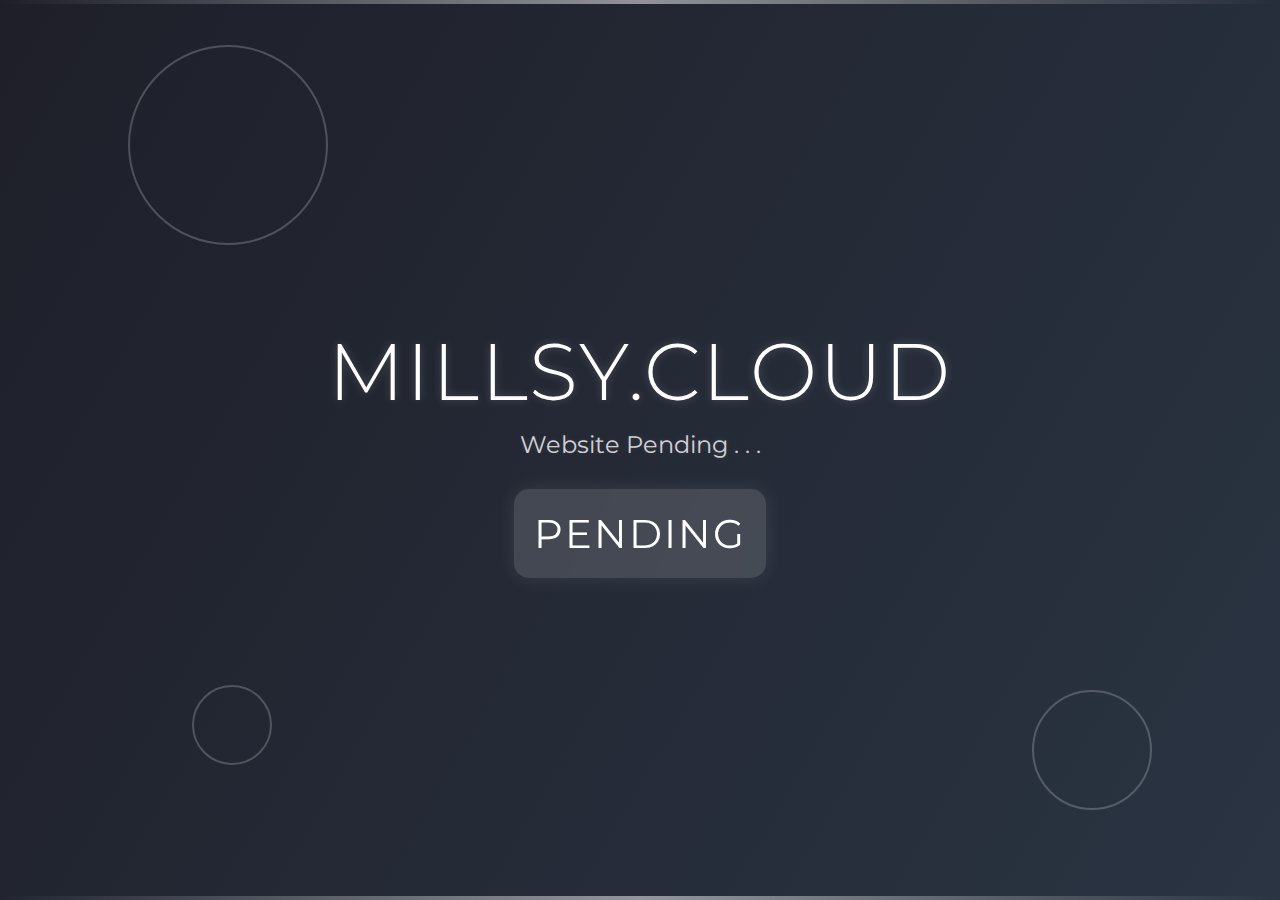
<file: COMING SOON/index.html>
<!DOCTYPE html>
<html lang="en">
<head>
    <meta charset="UTF-8">
    <meta name="viewport" content="width=device-width, initial-scale=1.0">
    <title>Millsy.Cloud - Coming Soon</title>
    <link href="https://fonts.googleapis.com/css2?family=Montserrat:wght@300&display=swap" rel="stylesheet">
    <link rel="stylesheet" href="styles.css">
</head>
<body>
    <div class="content">
        <h1 class="heading">MILLSY.CLOUD</h1>
        <p class="subtext">Website Pending . . .</p>
        <div class="countdown-box">
            <span id="countdown"></span>
        </div>
    </div>
    <!-- Container for animated background bubbles and edges -->
    <div class="bubble-container"></div>
    <div class="shape-container">
        <div class="shape large topleft"></div>
        <div class="shape medium bottomright"></div>
        <div class="shape small bottomleft"></div>
    </div>

    <script src="script.js"></script>
</body>
</html>
</file>
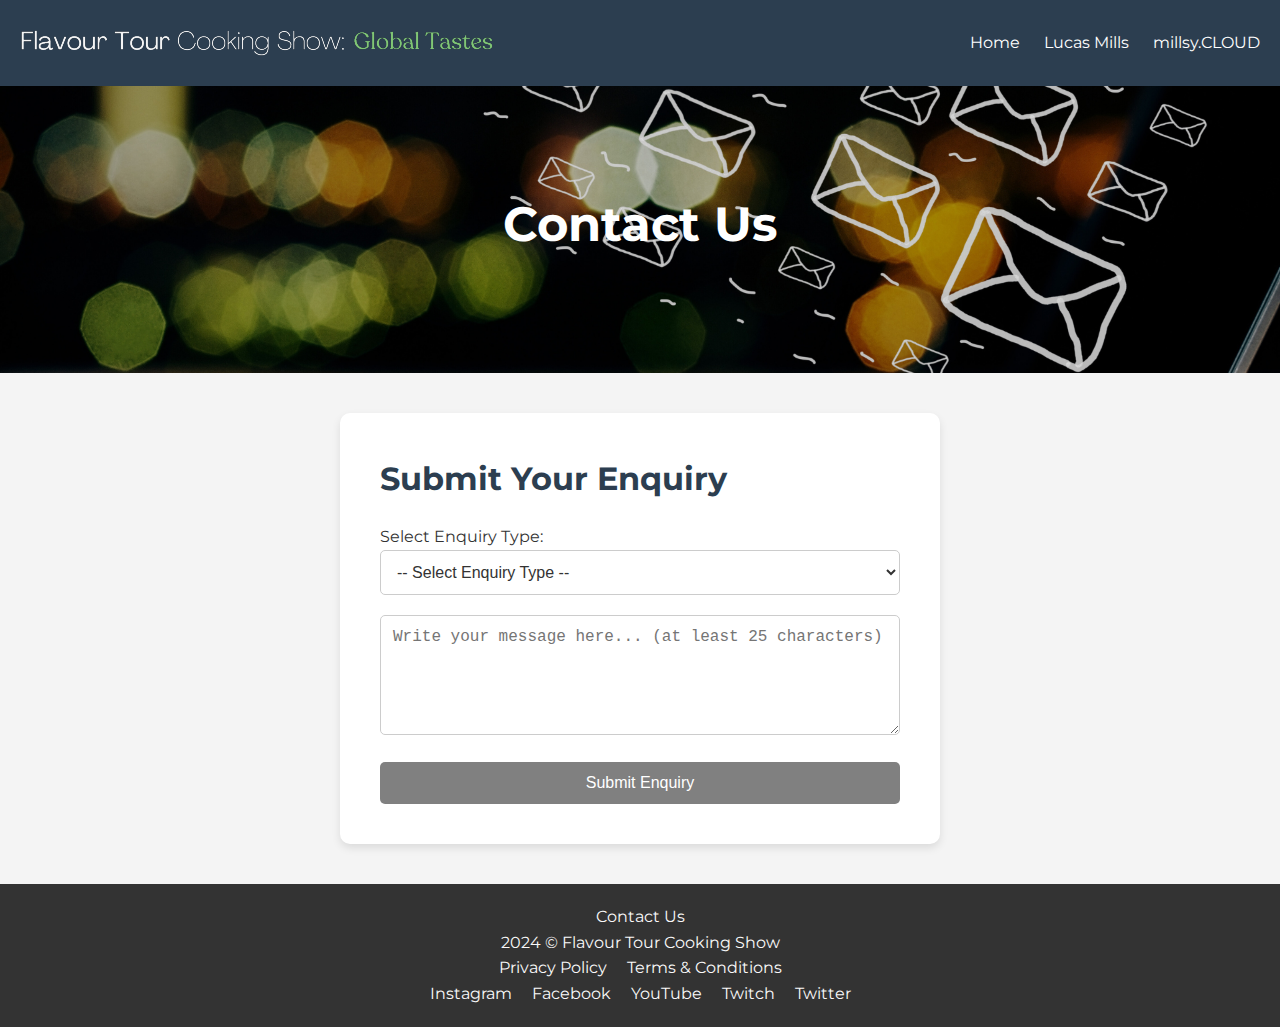
<file: COMING SOON/ftcs/enquiries.html>
<!DOCTYPE html>
<html lang="en">
<head>
    <meta charset="UTF-8">
    <meta name="viewport" content="width=device-width, initial-scale=1.0">
    <link href="https://fonts.googleapis.com/css2?family=Montserrat:wght@400;700&display=swap" rel="stylesheet">
    <link rel="stylesheet" href="css/styles.css">
    <title>FTCS Enquiries</title>
    <link rel="apple-touch-icon" sizes="180x180" href="images/apple-touch-icon.png">
    <link rel="icon" type="image/png" sizes="32x32" href="images/favicon-32x32.png">
    <link rel="icon" type="image/png" sizes="16x16" href="images/favicon-16x16.png">
    <style>
        /* General Styles */
        * {
            box-sizing: border-box;
            margin: 0;
            padding: 0;
        }

        body {
            font-family: 'Montserrat', sans-serif;
            background-color: #f4f4f4;
            color: #333;
            line-height: 1.6;
        }

        header {
            background: #2C3E50;
            color: white;
            padding: 15px 20px;
            display: flex;
            justify-content: space-between;
            align-items: center;
            position: sticky;
            top: 0;
            z-index: 1000;
        }

            header .logo {
                font-size: 28px;
                font-weight: bold;
                letter-spacing: 1px;
            }

        nav a {
            color: white;
            text-decoration: none;
            margin-left: 20px;
        }

            nav a:hover {
                color: #cbfdff;
            }

        /* Hero Section */
        .hero {
            background: url('images/enquiries-background.png') no-repeat center;
            background-size: cover;
            color: white;
            text-align: center;
            padding: 100px 20px;
        }

            .hero h1 {
                font-size: 3rem;
                margin-bottom: 10px;
            }

        /* Enquiry Form Section */
        .enquiry-form {
            background-color: white;
            padding: 40px;
            max-width: 600px;
            margin: 40px auto;
            box-shadow: 0 4px 8px rgba(0, 0, 0, 0.1);
            border-radius: 10px;
        }

            .enquiry-form h2 {
                color: #2C3E50;
                font-size: 2rem;
                margin-bottom: 20px;
            }

            .enquiry-form select, .enquiry-form input[type="text"], .enquiry-form textarea {
                width: 100%;
                padding: 12px;
                margin-bottom: 20px;
                border: 1px solid #ccc;
                border-radius: 5px;
                font-size: 1rem;
                color: #333;
            }

                .enquiry-form select:focus, .enquiry-form input[type="text"]:focus, .enquiry-form textarea:focus {
                    outline: none;
                    border-color: #34495E;
                }

            .enquiry-form textarea {
                min-height: 120px;
                resize: vertical;
            }

            .enquiry-form select {
                background-color: white;
            }

        .submit-btn {
            background-color: grey;
            color: white;
            border: none;
            padding: 12px;
            width: 100%;
            border-radius: 5px;
            cursor: not-allowed;
            font-size: 1rem;
            transition: background 0.3s, color 0.3s;
        }

            .submit-btn.active {
                background-color: #2C3E50;
                cursor: pointer;
            }

                .submit-btn.active:hover {
                    background-color: #ECF0F1;
                    color: #2C3E50;
                }
    </style>
</head>
<body>

    <header>
        <a href="index.html" class="logo">
            <img src="images/ftcs logo.png" alt="FTCS Logo">
        </a>
        <nav>
            <a href="index.html">Home</a>
            <a href="lucas-mills.html">Lucas Mills</a>
            <a href="millsy.cloud.html">millsy.CLOUD</a>
        </nav>
    </header>

    <section class="hero">
        <h1>Contact Us</h1>
    </section>

    <section class="enquiry-form">
        <h2>Submit Your Enquiry</h2>
        <form id="enquiryForm">
            <label for="enquiry-type">Select Enquiry Type:</label>
            <select id="enquiry-type" required>
                <option value="">-- Select Enquiry Type --</option>
                <option value="video-suggestion">Submit a Video Suggestion</option>
                <option value="recipe-suggestion">Submit a Recipe Suggestion</option>
                <option value="terms-privacy">Enquiry about Terms & Privacy</option>
                <option value="other">Other</option>
            </select>

            <div id="other-enquiry" style="display: none;">
                <input type="text" id="other-reason" placeholder="Please specify the reason for your enquiry" required>
            </div>

            <textarea id="message" placeholder="Write your message here... (at least 25 characters)" minlength="25" required></textarea>

            <button type="submit" class="submit-btn" disabled>Submit Enquiry</button>
        </form>
    </section>

    <footer>
    <div class="footer-container">
        <ul class="contactus-link">
            <li><a href="enquiries.html">Contact Us</a></li>
        </ul>
        <p>2024 &copy; Flavour Tour Cooking Show</p>
        <ul class="footer-links">
            <li><a href="privacy-policy.html">Privacy Policy</a></li>
            <li><a href="terms.html">Terms & Conditions</a></li>
        </ul>
        <ul class="social-links">
            <li><a href="#">Instagram</a></li>
            <li><a href="#">Facebook</a></li>
            <li><a href="#">YouTube</a></li>
            <li><a href="#">Twitch</a></li>
            <li><a href="#">Twitter</a></li>
        </ul>
    </div>
</footer>

    <script>
        const enquiryType = document.getElementById('enquiry-type');
        const otherEnquiryDiv = document.getElementById('other-enquiry');
        const otherReasonInput = document.getElementById('other-reason');
        const messageInput = document.getElementById('message');
        const submitBtn = document.querySelector('.submit-btn');

        // Show/Hide "Other" input based on the selection
        enquiryType.addEventListener('change', () => {
            if (enquiryType.value === 'other') {
                otherEnquiryDiv.style.display = 'block';
                otherReasonInput.required = true;
            } else {
                otherEnquiryDiv.style.display = 'none';
                otherReasonInput.required = false;
            }
        });

        // Enable submit button when all inputs are valid
        function validateForm() {
            const messageLength = messageInput.value.length >= 25;
            const validReason = enquiryType.value !== '' && (enquiryType.value !== 'other' || otherReasonInput.value.length > 0);

            if (messageLength && validReason) {
                submitBtn.classList.add('active');
                submitBtn.disabled = false;
            } else {
                submitBtn.classList.remove('active');
                submitBtn.disabled = true;
            }
        }

        // Attach event listeners to inputs
        enquiryType.addEventListener('change', validateForm);
        messageInput.addEventListener('input', validateForm);
        otherReasonInput.addEventListener('input', validateForm);

        // Form submission handling
        document.getElementById('enquiryForm').addEventListener('submit', function(event) {
            event.preventDefault();
            alert('Your enquiry has been submitted!');
            // Clear the form
            enquiryType.value = '';
            messageInput.value = '';
            otherReasonInput.value = '';
            validateForm(); // Reset button state
        });
    </script>

</body>
</html>
</file>
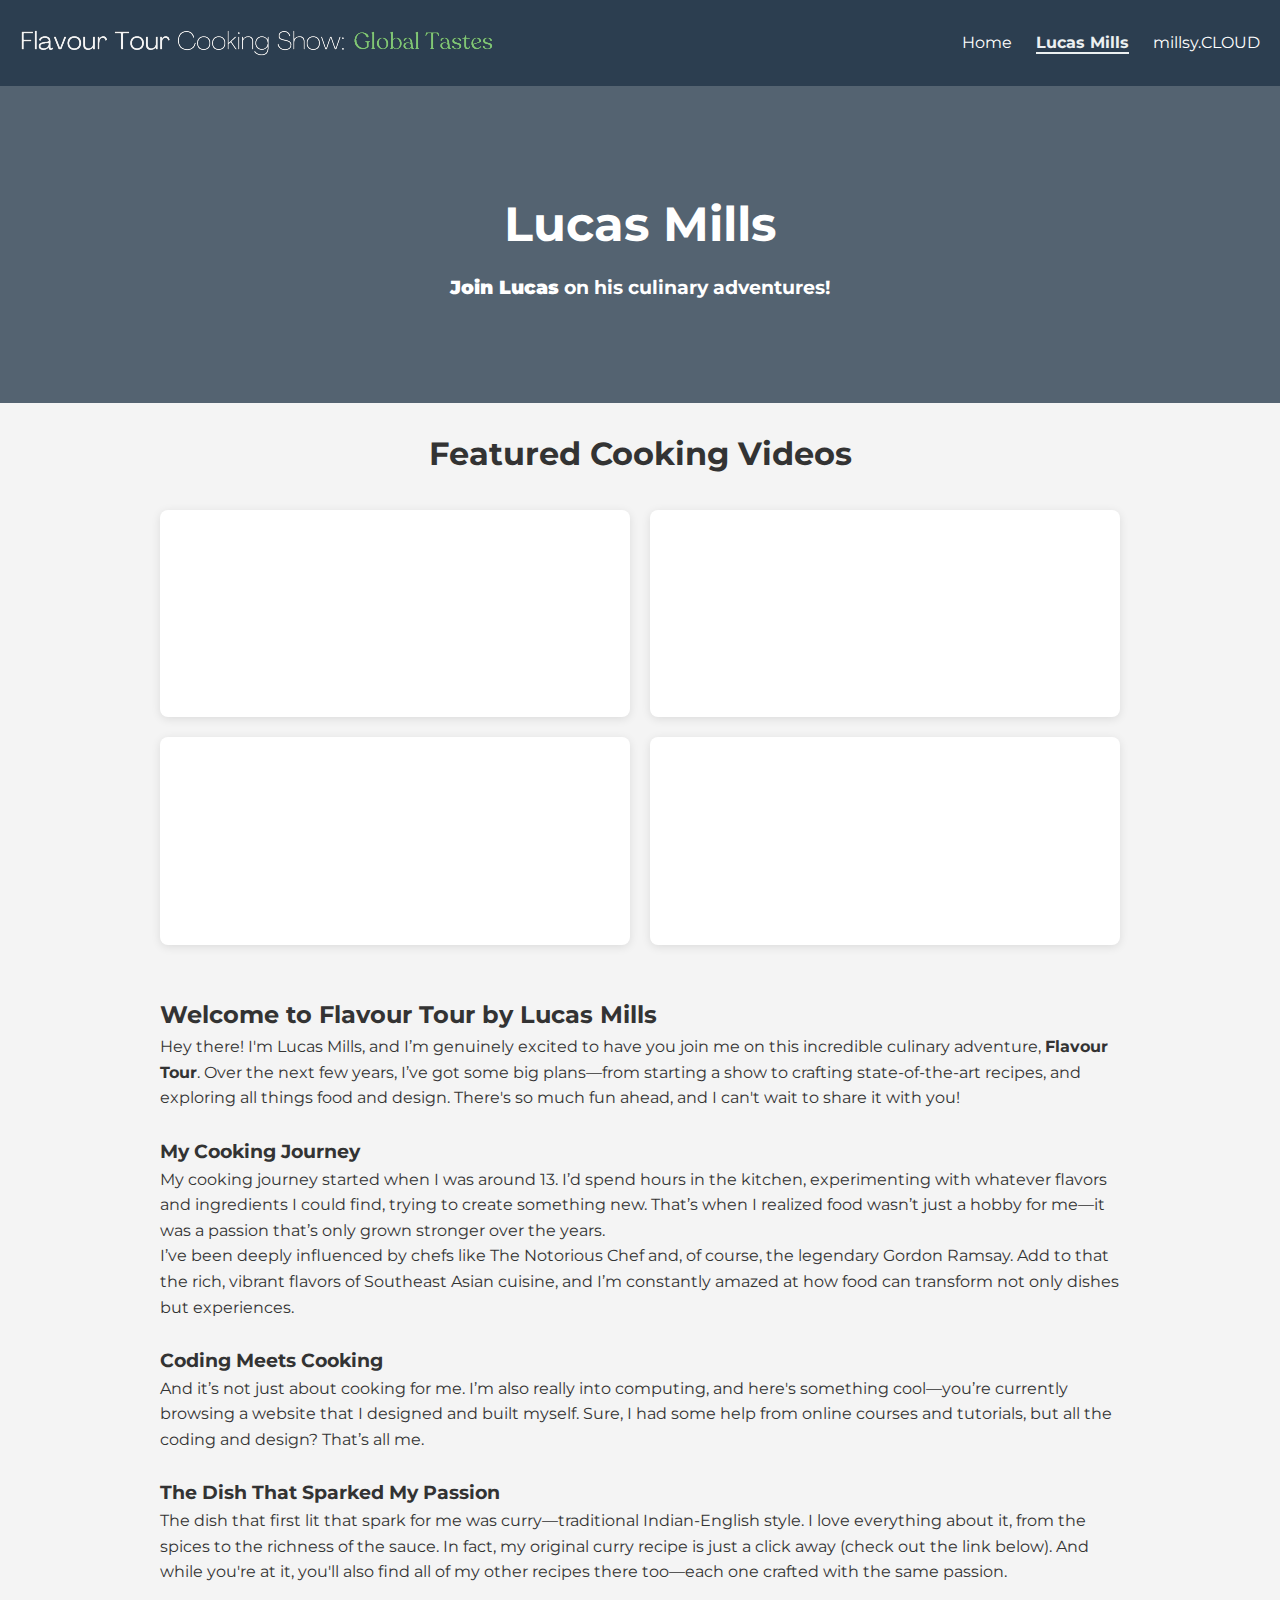
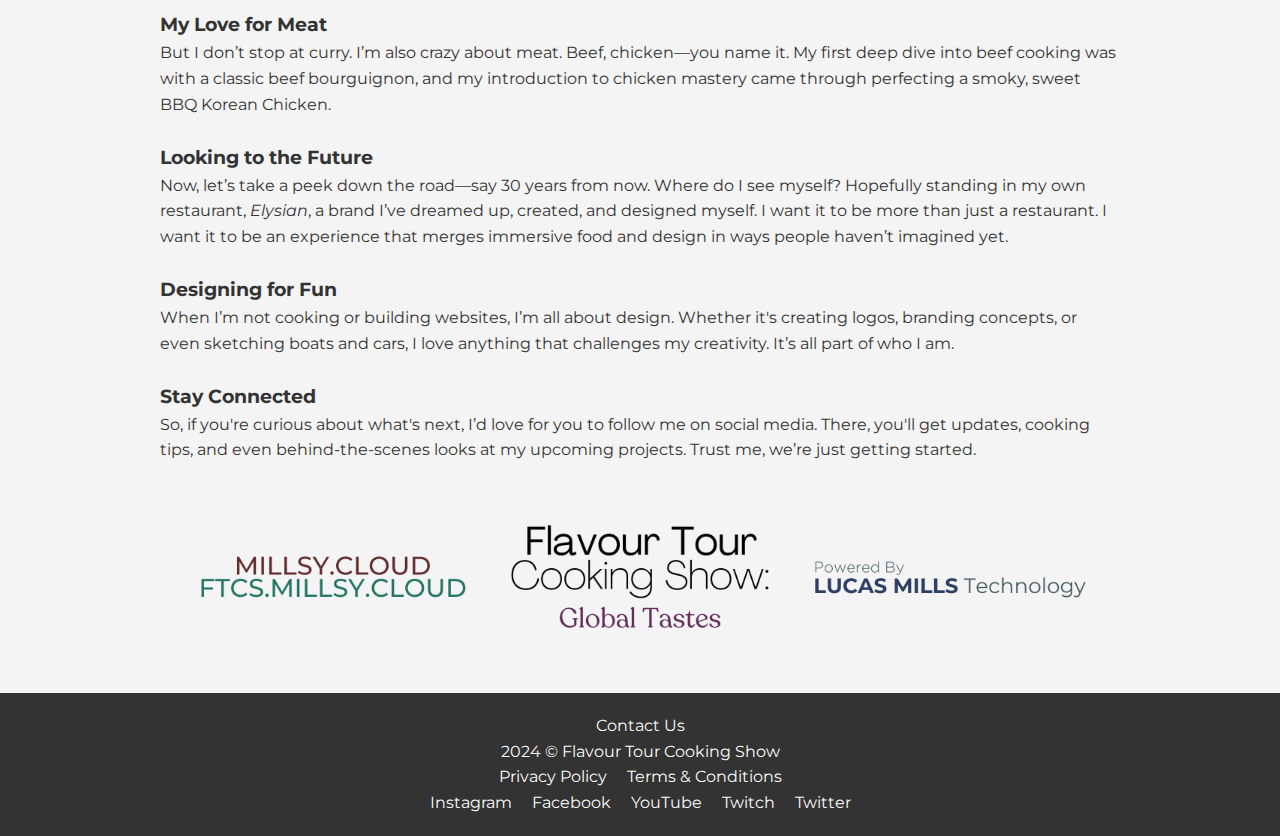
<file: COMING SOON/ftcs/lucas-mills.html>
<!DOCTYPE html>
<html lang="en">
<head>
    <meta charset="UTF-8">
    <meta name="viewport" content="width=device-width, initial-scale=1.0" />
    <link href="https://fonts.googleapis.com/css2?family=Montserrat:wght@400;700&display=swap" rel="stylesheet">
    <link rel="stylesheet" href="css/styles.css">
    <title>FTCS:GlobalTastes | Lucas Mills</title>
    <link rel="apple-touch-icon" sizes="180x180" href="images/apple-touch-icon.png">
    <link rel="icon" type="image/png" sizes="32x32" href="images/favicon-32x32.png">
    <link rel="icon" type="image/png" sizes="16x16" href="images/favicon-16x16.png">
    <link rel="manifest" href="images/site.webmanifest">
    <link rel="mask-icon" href="images/safari-pinned-tab.svg" color="#5bbad5">
    <meta name="msapplication-TileColor" content="#da532c">
    <meta name="theme-color" content="#ffffff">

    <meta name="description" content="Join Lucas Mills in exploring culinary delights from around the world. Discover recipes and cooking videos that inspire your inner chef!">
    <meta name="keywords" content="cooking, recipes, culinary, global tastes, food, videos, Lucas Mills, Flavour Tour">
    <meta name="author" content="Lucas Mills">
</head>
<body>
    <header>
        <a href="index.html" class="logo">
            <img src="images/ftcs logo.png" alt="FTCS Logo">
        </a>
        <nav>
            <a href="index.html">Home</a>
            <a href="lucas-mills.html" class="active">Lucas Mills</a>
            <a href="millsy.cloud.html">millsy.CLOUD</a>
        </nav>
    </header>

    <section class="hero">
        <h1>Lucas Mills</h1>
        <h3><strong>Join Lucas</strong> on his culinary adventures!</h3>
    </section>

    <div class="container">
        <br>
        <h1>Featured Cooking Videos</h1>
        <div class="video-grid">
            <div class="video-tile">
                <iframe src="https://www.youtube.com/embed/AEADysx6ZCM" frameborder="0" allowfullscreen></iframe>
            </div>
            <div class="video-tile">
                <iframe src="https://www.youtube.com/embed/4QiyYQSK8e4" frameborder="0" allowfullscreen></iframe>
            </div>
            <div class="video-tile">
                <iframe src="https://www.youtube.com/embed/JdI7lUuj6CE" frameborder="0" allowfullscreen></iframe>
            </div>
            <div class="video-tile">
                <iframe src="https://www.youtube.com/embed/SnFQEdCAXaY" frameborder="0" allowfullscreen></iframe>
            </div>
        </div>
        <br>
    </div>

    <section class="container">
        <br>
        <h2>Welcome to Flavour Tour by Lucas Mills</h2>

        <p>Hey there! I'm Lucas Mills, and I’m genuinely excited to have you join me on this incredible culinary adventure, <strong>Flavour Tour</strong>. Over the next few years, I’ve got some big plans—from starting a show to crafting state-of-the-art recipes, and exploring all things food and design. There's so much fun ahead, and I can't wait to share it with you!</p>

        <br>
        <h3>My Cooking Journey</h3>
        <p>My cooking journey started when I was around 13. I’d spend hours in the kitchen, experimenting with whatever flavors and ingredients I could find, trying to create something new. That’s when I realized food wasn’t just a hobby for me—it was a passion that’s only grown stronger over the years.</p>

        <p>I’ve been deeply influenced by chefs like The Notorious Chef and, of course, the legendary Gordon Ramsay. Add to that the rich, vibrant flavors of Southeast Asian cuisine, and I’m constantly amazed at how food can transform not only dishes but experiences.</p>

        <br>
        <h3>Coding Meets Cooking</h3>
        <p>And it’s not just about cooking for me. I’m also really into computing, and here's something cool—you’re currently browsing a website that I designed and built myself. Sure, I had some help from online courses and tutorials, but all the coding and design? That’s all me.</p>

        <br>
        <h3>The Dish That Sparked My Passion</h3>
        <p>The dish that first lit that spark for me was curry—traditional Indian-English style. I love everything about it, from the spices to the richness of the sauce. In fact, my original curry recipe is just a click away (check out the link below). And while you're at it, you'll also find all of my other recipes there too—each one crafted with the same passion.</p>

        <br>
        <h3>My Love for Meat</h3>
        <p>But I don’t stop at curry. I’m also crazy about meat. Beef, chicken—you name it. My first deep dive into beef cooking was with a classic beef bourguignon, and my introduction to chicken mastery came through perfecting a smoky, sweet BBQ Korean Chicken.</p>

        <br>
        <h3>Looking to the Future</h3>
        <p>Now, let’s take a peek down the road—say 30 years from now. Where do I see myself? Hopefully standing in my own restaurant, <em>Elysian</em>, a brand I’ve dreamed up, created, and designed myself. I want it to be more than just a restaurant. I want it to be an experience that merges immersive food and design in ways people haven’t imagined yet.</p>

        <br>
        <h3>Designing for Fun</h3>
        <p>When I’m not cooking or building websites, I’m all about design. Whether it's creating logos, branding concepts, or even sketching boats and cars, I love anything that challenges my creativity. It’s all part of who I am.</p>

        <br>
        <h3>Stay Connected</h3>
        <p>So, if you're curious about what's next, I’d love for you to follow me on social media. There, you'll get updates, cooking tips, and even behind-the-scenes looks at my upcoming projects. Trust me, we’re just getting started.</p>
        <br>
        <br>
    </section>

    <img src="images/ftcs info.png" alt="#" width="908" height="128" style="display: block; margin: 0 auto;">
    <br>
    <br>


    <footer>
        <div class="footer-container">
            <ul class="contactus-link">
                <li><a href="enquiries.html">Contact Us</a></li>
            </ul>
            <p>2024 &copy; Flavour Tour Cooking Show</p>
            <ul class="footer-links">
                <li><a href="privacy-policy.html">Privacy Policy</a></li>
                <li><a href="terms.html">Terms & Conditions</a></li>
            </ul>
            <ul class="social-links">
                <li><a href="#">Instagram</a></li>
                <li><a href="#">Facebook</a></li>
                <li><a href="#">YouTube</a></li>
                <li><a href="#">Twitch</a></li>
                <li><a href="#">Twitter</a></li>
            </ul>
        </div>
    </footer>

    <script src="js/script.js"></script>
</body>
</html>
</file>
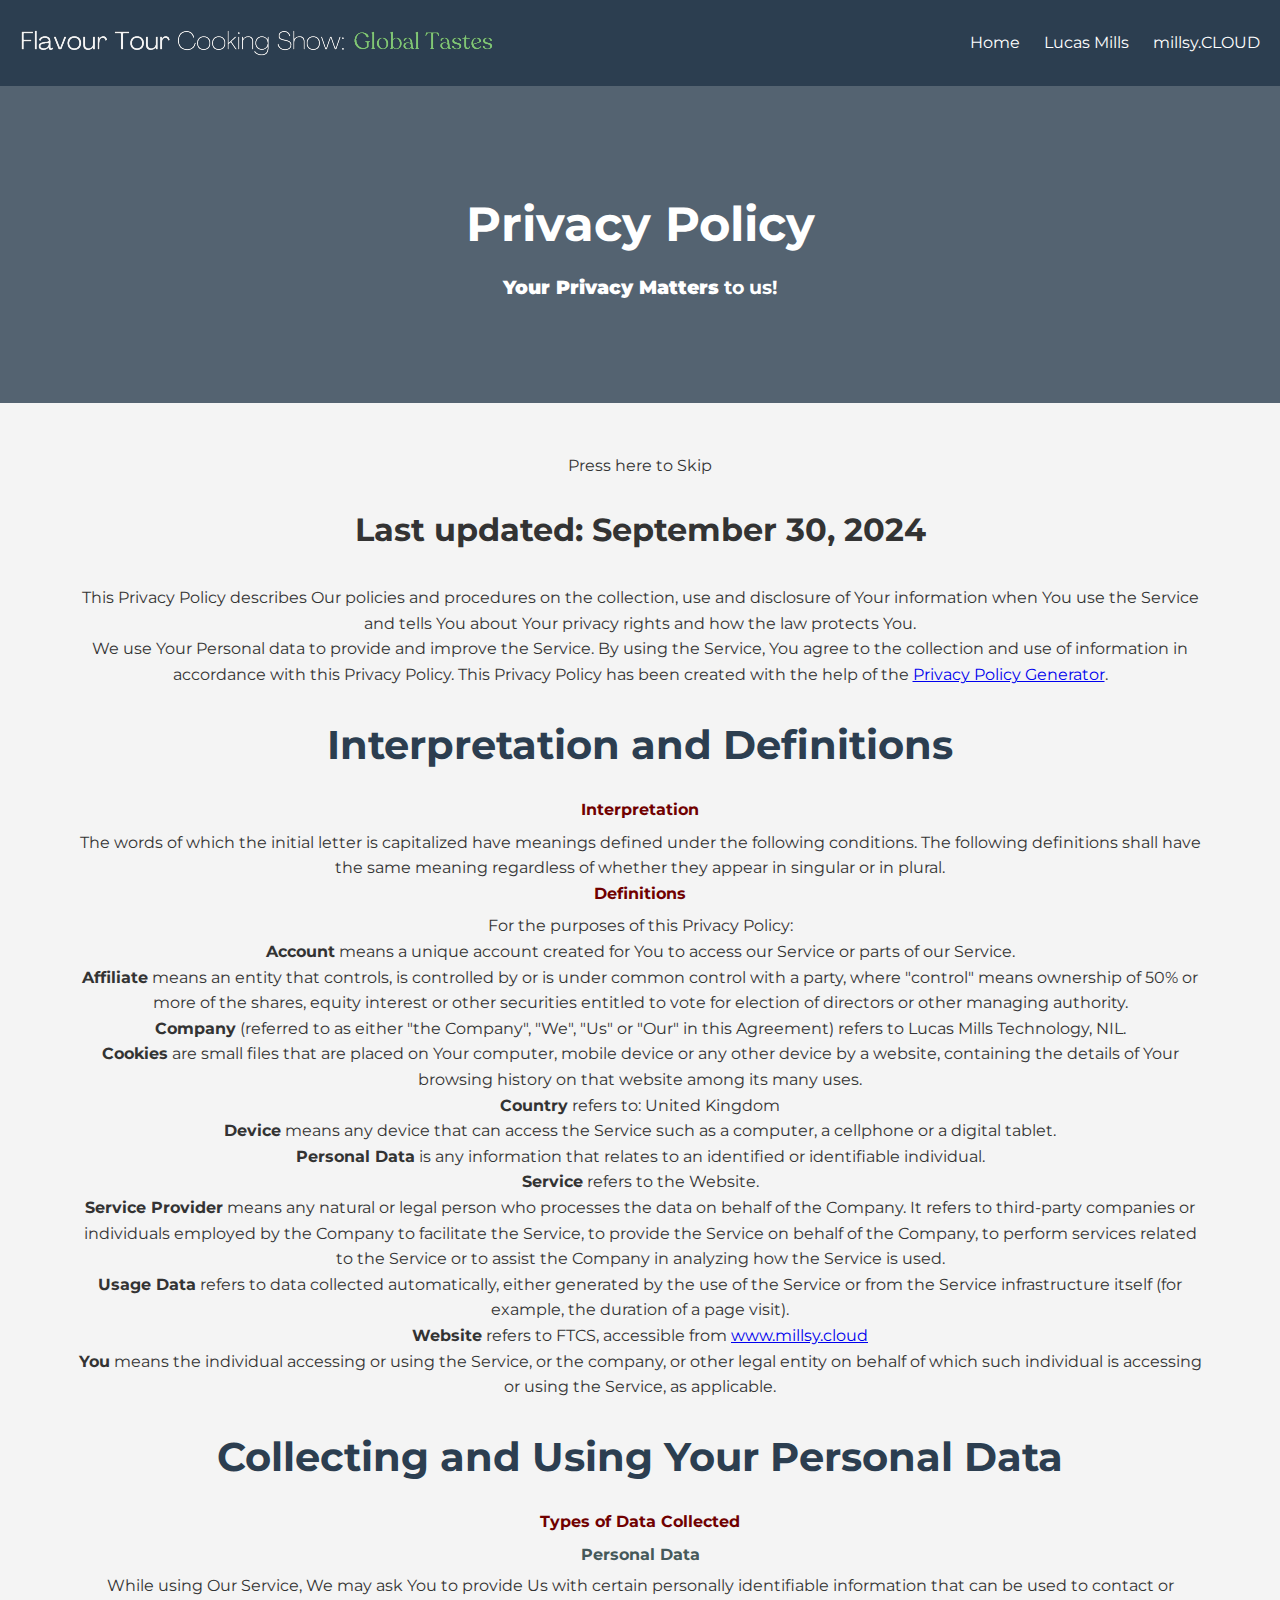
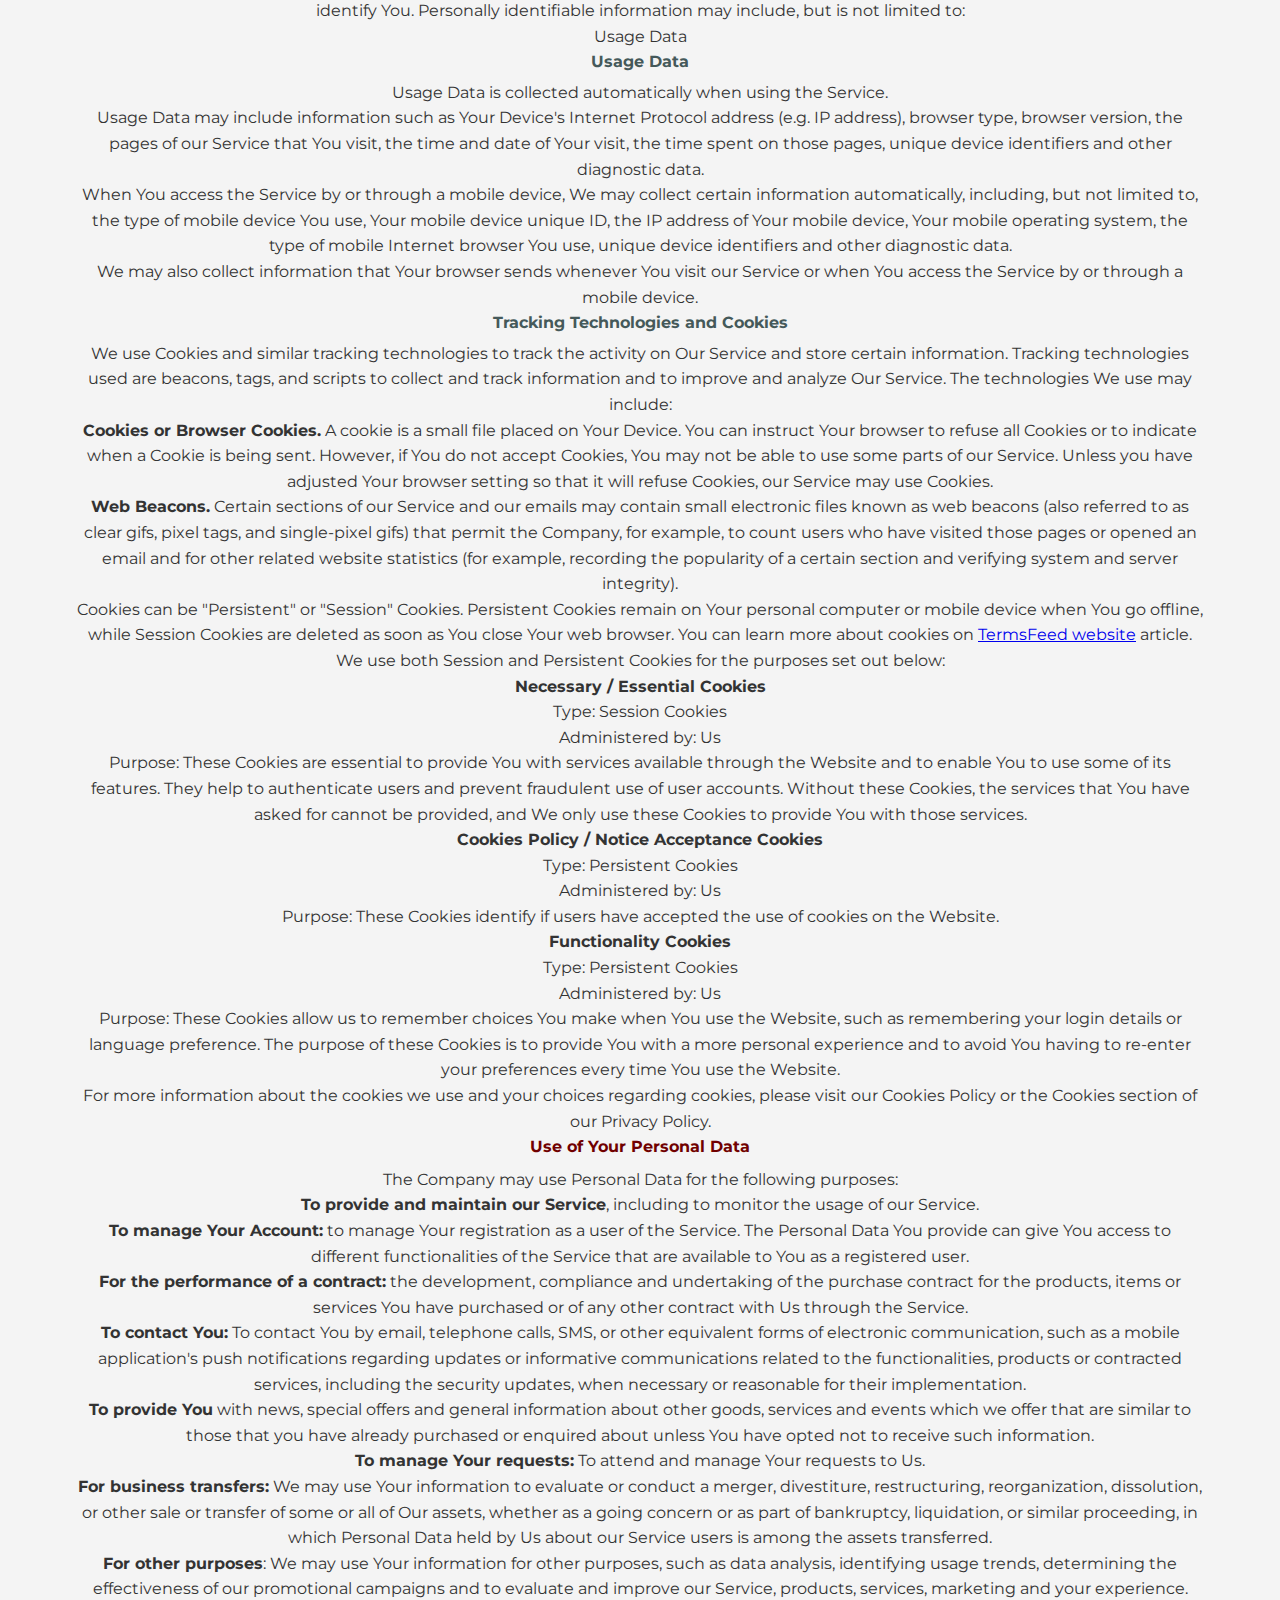
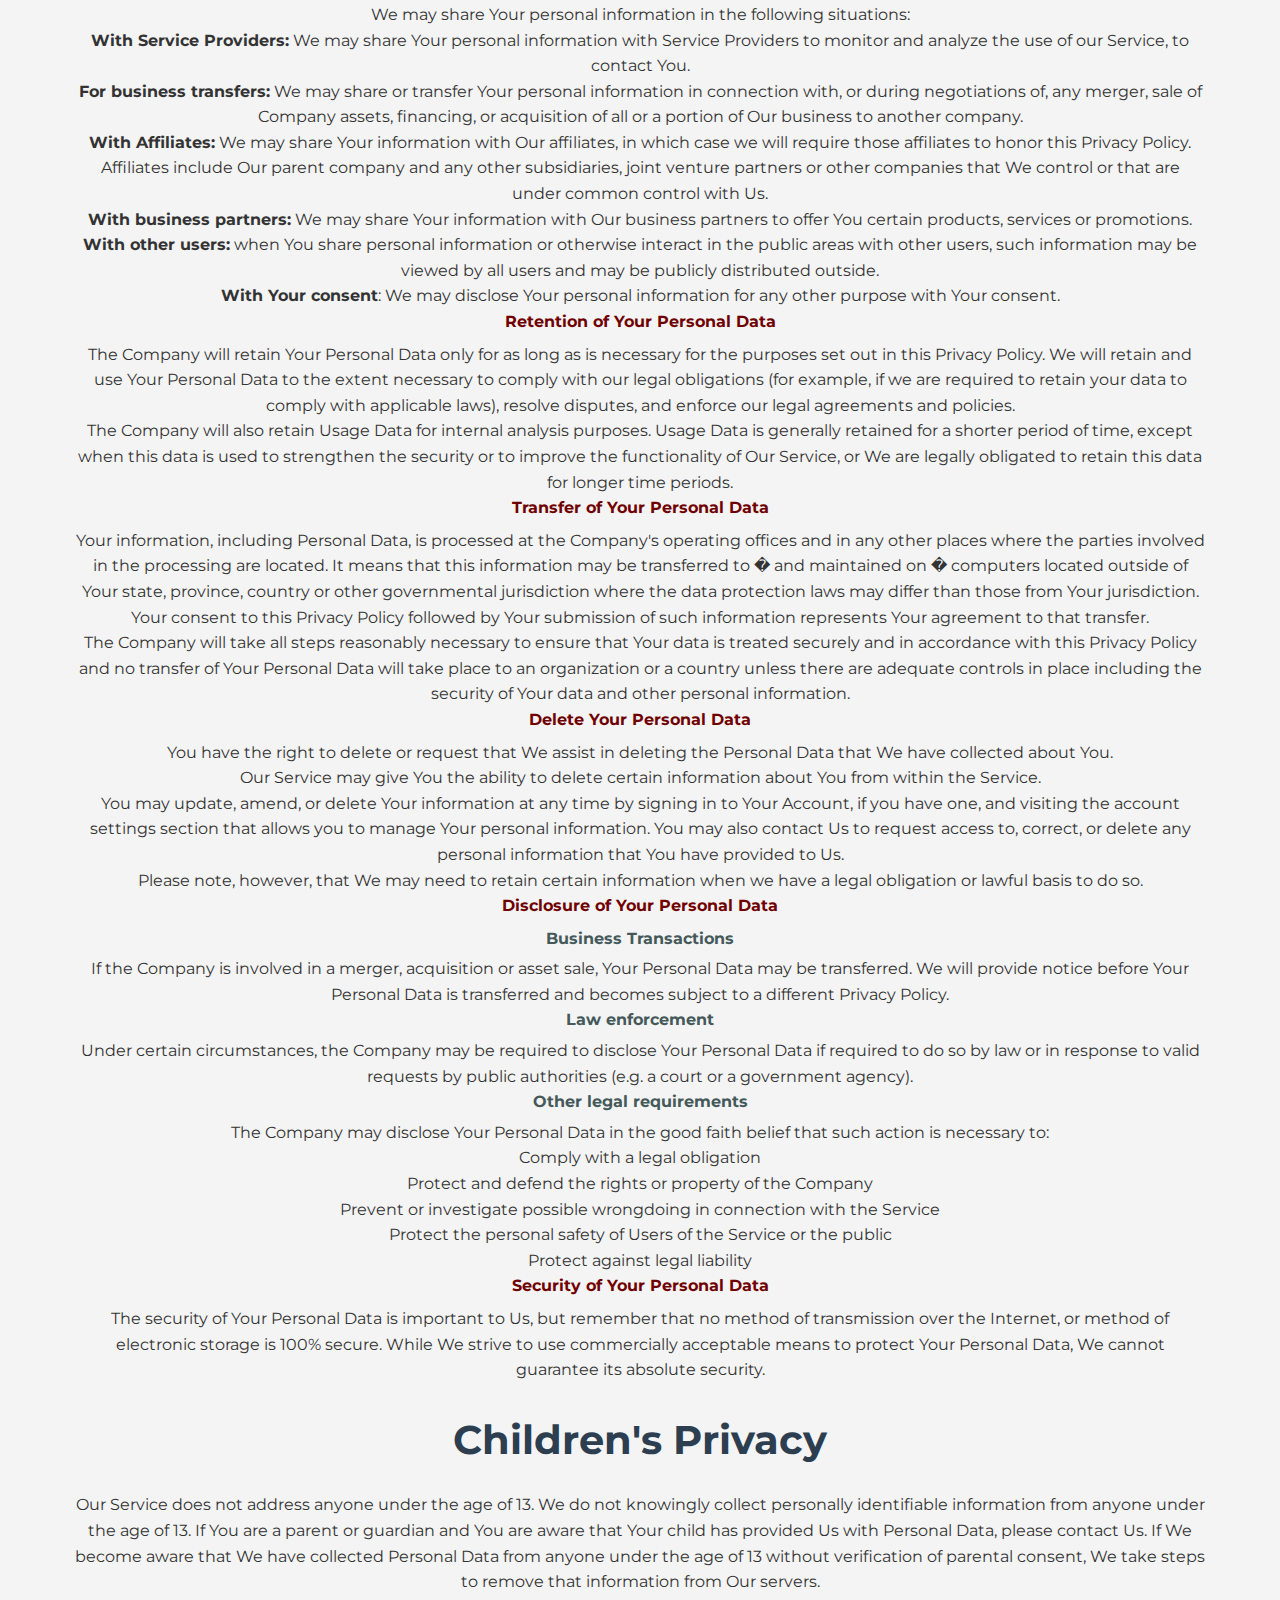
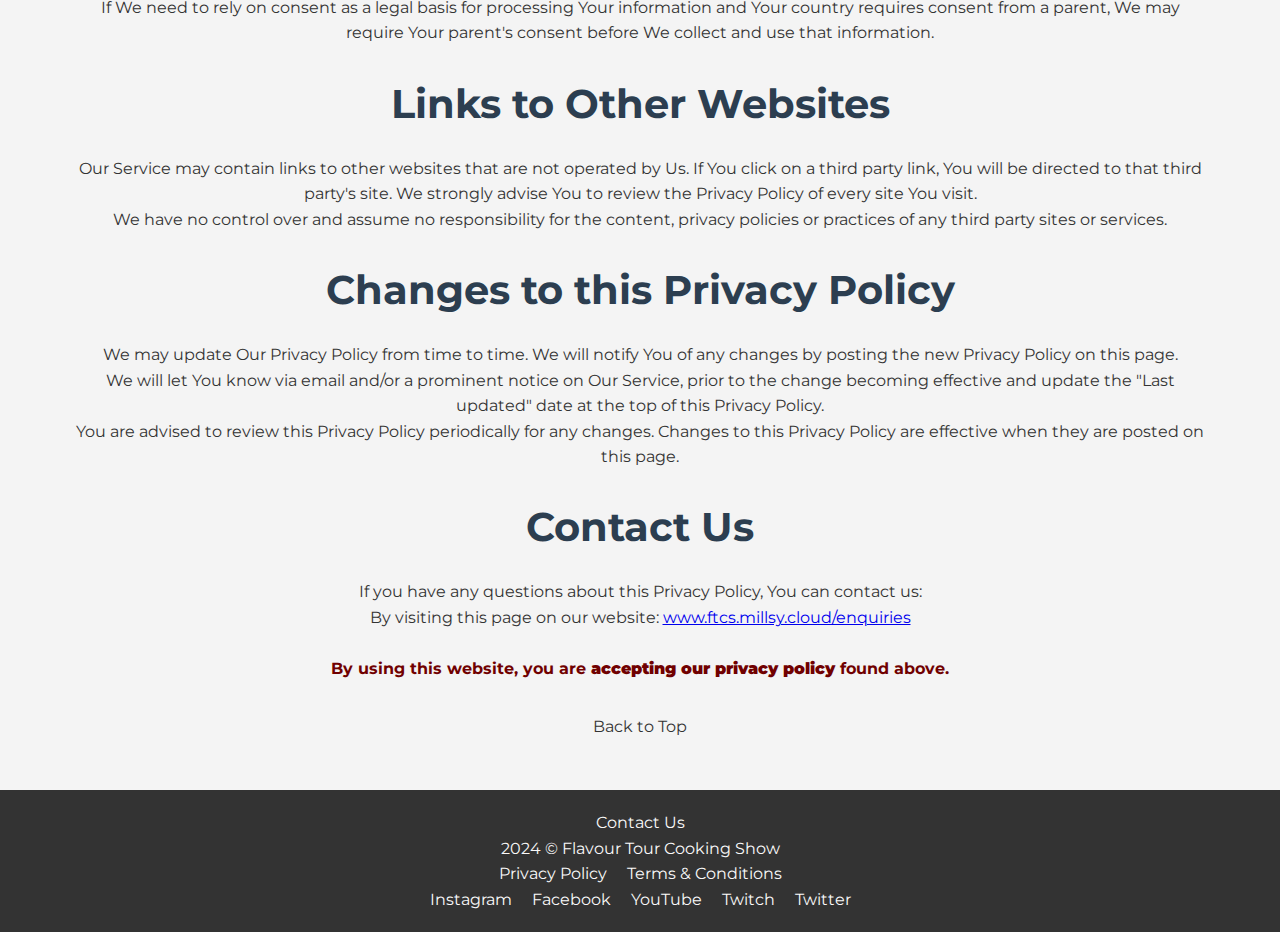
<file: COMING SOON/ftcs/privacy-policy.html>
<!DOCTYPE html>
<html lang="en">
<head>
    <meta charset="UTF-8">
    <meta name="viewport" content="width=device-width, initial-scale=1.0">
    <link href="https://fonts.googleapis.com/css2?family=Montserrat:wght@400;700&display=swap" rel="stylesheet">
    <link rel="stylesheet" href="css/styles.css">
    <title>FTCS:GlobalTastes | Privacy Policy</title>
    <link rel="apple-touch-icon" sizes="180x180" href="images/apple-touch-icon.png">
    <link rel="icon" type="image/png" sizes="32x32" href="images/favicon-32x32.png">
    <link rel="icon" type="image/png" sizes="16x16" href="images/favicon-16x16.png">
    <link rel="manifest" href="images/site.webmanifest">

    <meta name="description" content="Join Lucas Mills in exploring culinary delights from around the world. Discover recipes and cooking videos that inspire your inner chef!">
    <meta name="keywords" content="cooking, recipes, culinary, global tastes, food, videos, Lucas Mills, Flavour Tour">
    <meta name="author" content="Lucas Mills">
</head>
<body>
    <header>
        <a href="index.html" class="logo">
            <img src="images/ftcs logo.png" alt="FTCS Logo">
        </a>
        <nav>
            <a href="index.html">Home</a>
            <a href="lucas-mills.html">Lucas Mills</a>
            <a href="millsy.cloud.html">millsy.CLOUD</a>
        </nav>
    </header>

    <section class="hero">
        <h1>Privacy Policy</h1>
        <h3><strong>Your Privacy Matters</strong> to us!</h3>
    </section>

    <section class="priv-policy">
        <a onclick="scrollToBottom()">Press here to Skip</a>
        <br>
        <br>
        <h1>Last updated: September 30, 2024</h1>
        <p>This Privacy Policy describes Our policies and procedures on the collection, use and disclosure of Your information when You use the Service and tells You about Your privacy rights and how the law protects You.</p>
        <p>We use Your Personal data to provide and improve the Service. By using the Service, You agree to the collection and use of information in accordance with this Privacy Policy. This Privacy Policy has been created with the help of the <a href="https://www.termsfeed.com/privacy-policy-generator/" target="_blank">Privacy Policy Generator</a>.</p>
        <br>
        <h2>Interpretation and Definitions</h2>
        <h3>Interpretation</h3>
        <p>The words of which the initial letter is capitalized have meanings defined under the following conditions. The following definitions shall have the same meaning regardless of whether they appear in singular or in plural.</p>
        <h3>Definitions</h3>
        <p>For the purposes of this Privacy Policy:</p>
        <ul>
            <li>
                <p><strong>Account</strong> means a unique account created for You to access our Service or parts of our Service.</p>
            </li>
            <li>
                <p><strong>Affiliate</strong> means an entity that controls, is controlled by or is under common control with a party, where &quot;control&quot; means ownership of 50% or more of the shares, equity interest or other securities entitled to vote for election of directors or other managing authority.</p>
            </li>
            <li>
                <p><strong>Company</strong> (referred to as either &quot;the Company&quot;, &quot;We&quot;, &quot;Us&quot; or &quot;Our&quot; in this Agreement) refers to Lucas Mills Technology, NIL.</p>
            </li>
            <li>
                <p><strong>Cookies</strong> are small files that are placed on Your computer, mobile device or any other device by a website, containing the details of Your browsing history on that website among its many uses.</p>
            </li>
            <li>
                <p><strong>Country</strong> refers to:  United Kingdom</p>
            </li>
            <li>
                <p><strong>Device</strong> means any device that can access the Service such as a computer, a cellphone or a digital tablet.</p>
            </li>
            <li>
                <p><strong>Personal Data</strong> is any information that relates to an identified or identifiable individual.</p>
            </li>
            <li>
                <p><strong>Service</strong> refers to the Website.</p>
            </li>
            <li>
                <p><strong>Service Provider</strong> means any natural or legal person who processes the data on behalf of the Company. It refers to third-party companies or individuals employed by the Company to facilitate the Service, to provide the Service on behalf of the Company, to perform services related to the Service or to assist the Company in analyzing how the Service is used.</p>
            </li>
            <li>
                <p><strong>Usage Data</strong> refers to data collected automatically, either generated by the use of the Service or from the Service infrastructure itself (for example, the duration of a page visit).</p>
            </li>
            <li>
                <p><strong>Website</strong> refers to FTCS, accessible from <a href="www.millsy.cloud" rel="external nofollow noopener" target="_blank">www.millsy.cloud</a></p>
            </li>
            <li>
                <p><strong>You</strong> means the individual accessing or using the Service, or the company, or other legal entity on behalf of which such individual is accessing or using the Service, as applicable.</p>
            </li>
        </ul>
        <br>
        <h2>Collecting and Using Your Personal Data</h2>
        <h3>Types of Data Collected</h3>
        <h4>Personal Data</h4>
        <p>While using Our Service, We may ask You to provide Us with certain personally identifiable information that can be used to contact or identify You. Personally identifiable information may include, but is not limited to:</p>
        <ul>
            <li>Usage Data</li>
        </ul>
        <h4>Usage Data</h4>
        <p>Usage Data is collected automatically when using the Service.</p>
        <p>Usage Data may include information such as Your Device's Internet Protocol address (e.g. IP address), browser type, browser version, the pages of our Service that You visit, the time and date of Your visit, the time spent on those pages, unique device identifiers and other diagnostic data.</p>
        <p>When You access the Service by or through a mobile device, We may collect certain information automatically, including, but not limited to, the type of mobile device You use, Your mobile device unique ID, the IP address of Your mobile device, Your mobile operating system, the type of mobile Internet browser You use, unique device identifiers and other diagnostic data.</p>
        <p>We may also collect information that Your browser sends whenever You visit our Service or when You access the Service by or through a mobile device.</p>
        <h4>Tracking Technologies and Cookies</h4>
        <p>We use Cookies and similar tracking technologies to track the activity on Our Service and store certain information. Tracking technologies used are beacons, tags, and scripts to collect and track information and to improve and analyze Our Service. The technologies We use may include:</p>
        <ul>
            <li><strong>Cookies or Browser Cookies.</strong> A cookie is a small file placed on Your Device. You can instruct Your browser to refuse all Cookies or to indicate when a Cookie is being sent. However, if You do not accept Cookies, You may not be able to use some parts of our Service. Unless you have adjusted Your browser setting so that it will refuse Cookies, our Service may use Cookies.</li>
            <li><strong>Web Beacons.</strong> Certain sections of our Service and our emails may contain small electronic files known as web beacons (also referred to as clear gifs, pixel tags, and single-pixel gifs) that permit the Company, for example, to count users who have visited those pages or opened an email and for other related website statistics (for example, recording the popularity of a certain section and verifying system and server integrity).</li>
        </ul>
        <p>Cookies can be &quot;Persistent&quot; or &quot;Session&quot; Cookies. Persistent Cookies remain on Your personal computer or mobile device when You go offline, while Session Cookies are deleted as soon as You close Your web browser. You can learn more about cookies on <a href="https://www.termsfeed.com/blog/cookies/#What_Are_Cookies" target="_blank">TermsFeed website</a> article.</p>
        <p>We use both Session and Persistent Cookies for the purposes set out below:</p>
        <ul>
            <li>
                <p><strong>Necessary / Essential Cookies</strong></p>
                <p>Type: Session Cookies</p>
                <p>Administered by: Us</p>
                <p>Purpose: These Cookies are essential to provide You with services available through the Website and to enable You to use some of its features. They help to authenticate users and prevent fraudulent use of user accounts. Without these Cookies, the services that You have asked for cannot be provided, and We only use these Cookies to provide You with those services.</p>
            </li>
            <li>
                <p><strong>Cookies Policy / Notice Acceptance Cookies</strong></p>
                <p>Type: Persistent Cookies</p>
                <p>Administered by: Us</p>
                <p>Purpose: These Cookies identify if users have accepted the use of cookies on the Website.</p>
            </li>
            <li>
                <p><strong>Functionality Cookies</strong></p>
                <p>Type: Persistent Cookies</p>
                <p>Administered by: Us</p>
                <p>Purpose: These Cookies allow us to remember choices You make when You use the Website, such as remembering your login details or language preference. The purpose of these Cookies is to provide You with a more personal experience and to avoid You having to re-enter your preferences every time You use the Website.</p>
            </li>
        </ul>
        <p>For more information about the cookies we use and your choices regarding cookies, please visit our Cookies Policy or the Cookies section of our Privacy Policy.</p>
        <h3>Use of Your Personal Data</h3>
        <p>The Company may use Personal Data for the following purposes:</p>
        <ul>
            <li>
                <p><strong>To provide and maintain our Service</strong>, including to monitor the usage of our Service.</p>
            </li>
            <li>
                <p><strong>To manage Your Account:</strong> to manage Your registration as a user of the Service. The Personal Data You provide can give You access to different functionalities of the Service that are available to You as a registered user.</p>
            </li>
            <li>
                <p><strong>For the performance of a contract:</strong> the development, compliance and undertaking of the purchase contract for the products, items or services You have purchased or of any other contract with Us through the Service.</p>
            </li>
            <li>
                <p><strong>To contact You:</strong> To contact You by email, telephone calls, SMS, or other equivalent forms of electronic communication, such as a mobile application's push notifications regarding updates or informative communications related to the functionalities, products or contracted services, including the security updates, when necessary or reasonable for their implementation.</p>
            </li>
            <li>
                <p><strong>To provide You</strong> with news, special offers and general information about other goods, services and events which we offer that are similar to those that you have already purchased or enquired about unless You have opted not to receive such information.</p>
            </li>
            <li>
                <p><strong>To manage Your requests:</strong> To attend and manage Your requests to Us.</p>
            </li>
            <li>
                <p><strong>For business transfers:</strong> We may use Your information to evaluate or conduct a merger, divestiture, restructuring, reorganization, dissolution, or other sale or transfer of some or all of Our assets, whether as a going concern or as part of bankruptcy, liquidation, or similar proceeding, in which Personal Data held by Us about our Service users is among the assets transferred.</p>
            </li>
            <li>
                <p><strong>For other purposes</strong>: We may use Your information for other purposes, such as data analysis, identifying usage trends, determining the effectiveness of our promotional campaigns and to evaluate and improve our Service, products, services, marketing and your experience.</p>
            </li>
        </ul>
        <p>We may share Your personal information in the following situations:</p>
        <ul>
            <li><strong>With Service Providers:</strong> We may share Your personal information with Service Providers to monitor and analyze the use of our Service,  to contact You.</li>
            <li><strong>For business transfers:</strong> We may share or transfer Your personal information in connection with, or during negotiations of, any merger, sale of Company assets, financing, or acquisition of all or a portion of Our business to another company.</li>
            <li><strong>With Affiliates:</strong> We may share Your information with Our affiliates, in which case we will require those affiliates to honor this Privacy Policy. Affiliates include Our parent company and any other subsidiaries, joint venture partners or other companies that We control or that are under common control with Us.</li>
            <li><strong>With business partners:</strong> We may share Your information with Our business partners to offer You certain products, services or promotions.</li>
            <li><strong>With other users:</strong> when You share personal information or otherwise interact in the public areas with other users, such information may be viewed by all users and may be publicly distributed outside.</li>
            <li><strong>With Your consent</strong>: We may disclose Your personal information for any other purpose with Your consent.</li>
        </ul>
        <h3>Retention of Your Personal Data</h3>
        <p>The Company will retain Your Personal Data only for as long as is necessary for the purposes set out in this Privacy Policy. We will retain and use Your Personal Data to the extent necessary to comply with our legal obligations (for example, if we are required to retain your data to comply with applicable laws), resolve disputes, and enforce our legal agreements and policies.</p>
        <p>The Company will also retain Usage Data for internal analysis purposes. Usage Data is generally retained for a shorter period of time, except when this data is used to strengthen the security or to improve the functionality of Our Service, or We are legally obligated to retain this data for longer time periods.</p>
        <h3>Transfer of Your Personal Data</h3>
        <p>Your information, including Personal Data, is processed at the Company's operating offices and in any other places where the parties involved in the processing are located. It means that this information may be transferred to � and maintained on � computers located outside of Your state, province, country or other governmental jurisdiction where the data protection laws may differ than those from Your jurisdiction.</p>
        <p>Your consent to this Privacy Policy followed by Your submission of such information represents Your agreement to that transfer.</p>
        <p>The Company will take all steps reasonably necessary to ensure that Your data is treated securely and in accordance with this Privacy Policy and no transfer of Your Personal Data will take place to an organization or a country unless there are adequate controls in place including the security of Your data and other personal information.</p>
        <h3>Delete Your Personal Data</h3>
        <p>You have the right to delete or request that We assist in deleting the Personal Data that We have collected about You.</p>
        <p>Our Service may give You the ability to delete certain information about You from within the Service.</p>
        <p>You may update, amend, or delete Your information at any time by signing in to Your Account, if you have one, and visiting the account settings section that allows you to manage Your personal information. You may also contact Us to request access to, correct, or delete any personal information that You have provided to Us.</p>
        <p>Please note, however, that We may need to retain certain information when we have a legal obligation or lawful basis to do so.</p>
        <h3>Disclosure of Your Personal Data</h3>
        <h4>Business Transactions</h4>
        <p>If the Company is involved in a merger, acquisition or asset sale, Your Personal Data may be transferred. We will provide notice before Your Personal Data is transferred and becomes subject to a different Privacy Policy.</p>
        <h4>Law enforcement</h4>
        <p>Under certain circumstances, the Company may be required to disclose Your Personal Data if required to do so by law or in response to valid requests by public authorities (e.g. a court or a government agency).</p>
        <h4>Other legal requirements</h4>
        <p>The Company may disclose Your Personal Data in the good faith belief that such action is necessary to:</p>
        <ul>
            <li>Comply with a legal obligation</li>
            <li>Protect and defend the rights or property of the Company</li>
            <li>Prevent or investigate possible wrongdoing in connection with the Service</li>
            <li>Protect the personal safety of Users of the Service or the public</li>
            <li>Protect against legal liability</li>
        </ul>
        <h3>Security of Your Personal Data</h3>
        <p>The security of Your Personal Data is important to Us, but remember that no method of transmission over the Internet, or method of electronic storage is 100% secure. While We strive to use commercially acceptable means to protect Your Personal Data, We cannot guarantee its absolute security.</p>
        <br>
        <h2>Children's Privacy</h2>
        <p>Our Service does not address anyone under the age of 13. We do not knowingly collect personally identifiable information from anyone under the age of 13. If You are a parent or guardian and You are aware that Your child has provided Us with Personal Data, please contact Us. If We become aware that We have collected Personal Data from anyone under the age of 13 without verification of parental consent, We take steps to remove that information from Our servers.</p>
        <p>If We need to rely on consent as a legal basis for processing Your information and Your country requires consent from a parent, We may require Your parent's consent before We collect and use that information.</p>
        <br>
        <h2>Links to Other Websites</h2>
        <p>Our Service may contain links to other websites that are not operated by Us. If You click on a third party link, You will be directed to that third party's site. We strongly advise You to review the Privacy Policy of every site You visit.</p>
        <p>We have no control over and assume no responsibility for the content, privacy policies or practices of any third party sites or services.</p>
        <br>
        <h2>Changes to this Privacy Policy</h2>
        <p>We may update Our Privacy Policy from time to time. We will notify You of any changes by posting the new Privacy Policy on this page.</p>
        <p>We will let You know via email and/or a prominent notice on Our Service, prior to the change becoming effective and update the &quot;Last updated&quot; date at the top of this Privacy Policy.</p>
        <p>You are advised to review this Privacy Policy periodically for any changes. Changes to this Privacy Policy are effective when they are posted on this page.</p>
        <br>
        <h2>Contact Us</h2>
        <p>If you have any questions about this Privacy Policy, You can contact us:</p>
        <ul>
            <li>By visiting this page on our website: <a href="www.ftcs.millsy.cloud/enquiries" rel="external nofollow noopener" target="_blank">www.ftcs.millsy.cloud/enquiries</a></li>
        </ul>
        <br>
        <h3>By using this website, you are <strong>accepting our privacy policy</strong> found above.</h3>
        <br>
        <a onclick="scrollToTop()">Back to Top</a>
    </section>

    <footer>
        <div class="footer-container">
            <ul class="contactus-link">
                <li><a href="enquiries.html">Contact Us</a></li>
            </ul>
            <p>2024 &copy; Flavour Tour Cooking Show</p>
            <ul class="footer-links">
                <li><a href="privacy-policy.html">Privacy Policy</a></li>
                <li><a href="terms.html">Terms & Conditions</a></li>
            </ul>
            <ul class="social-links">
                <li><a href="#">Instagram</a></li>
                <li><a href="#">Facebook</a></li>
                <li><a href="#">YouTube</a></li>
                <li><a href="#">Twitch</a></li>
                <li><a href="#">Twitter</a></li>
            </ul>
        </div>
    </footer>

    <script src="js/script.js"></script>
</body>
</html>
</file>
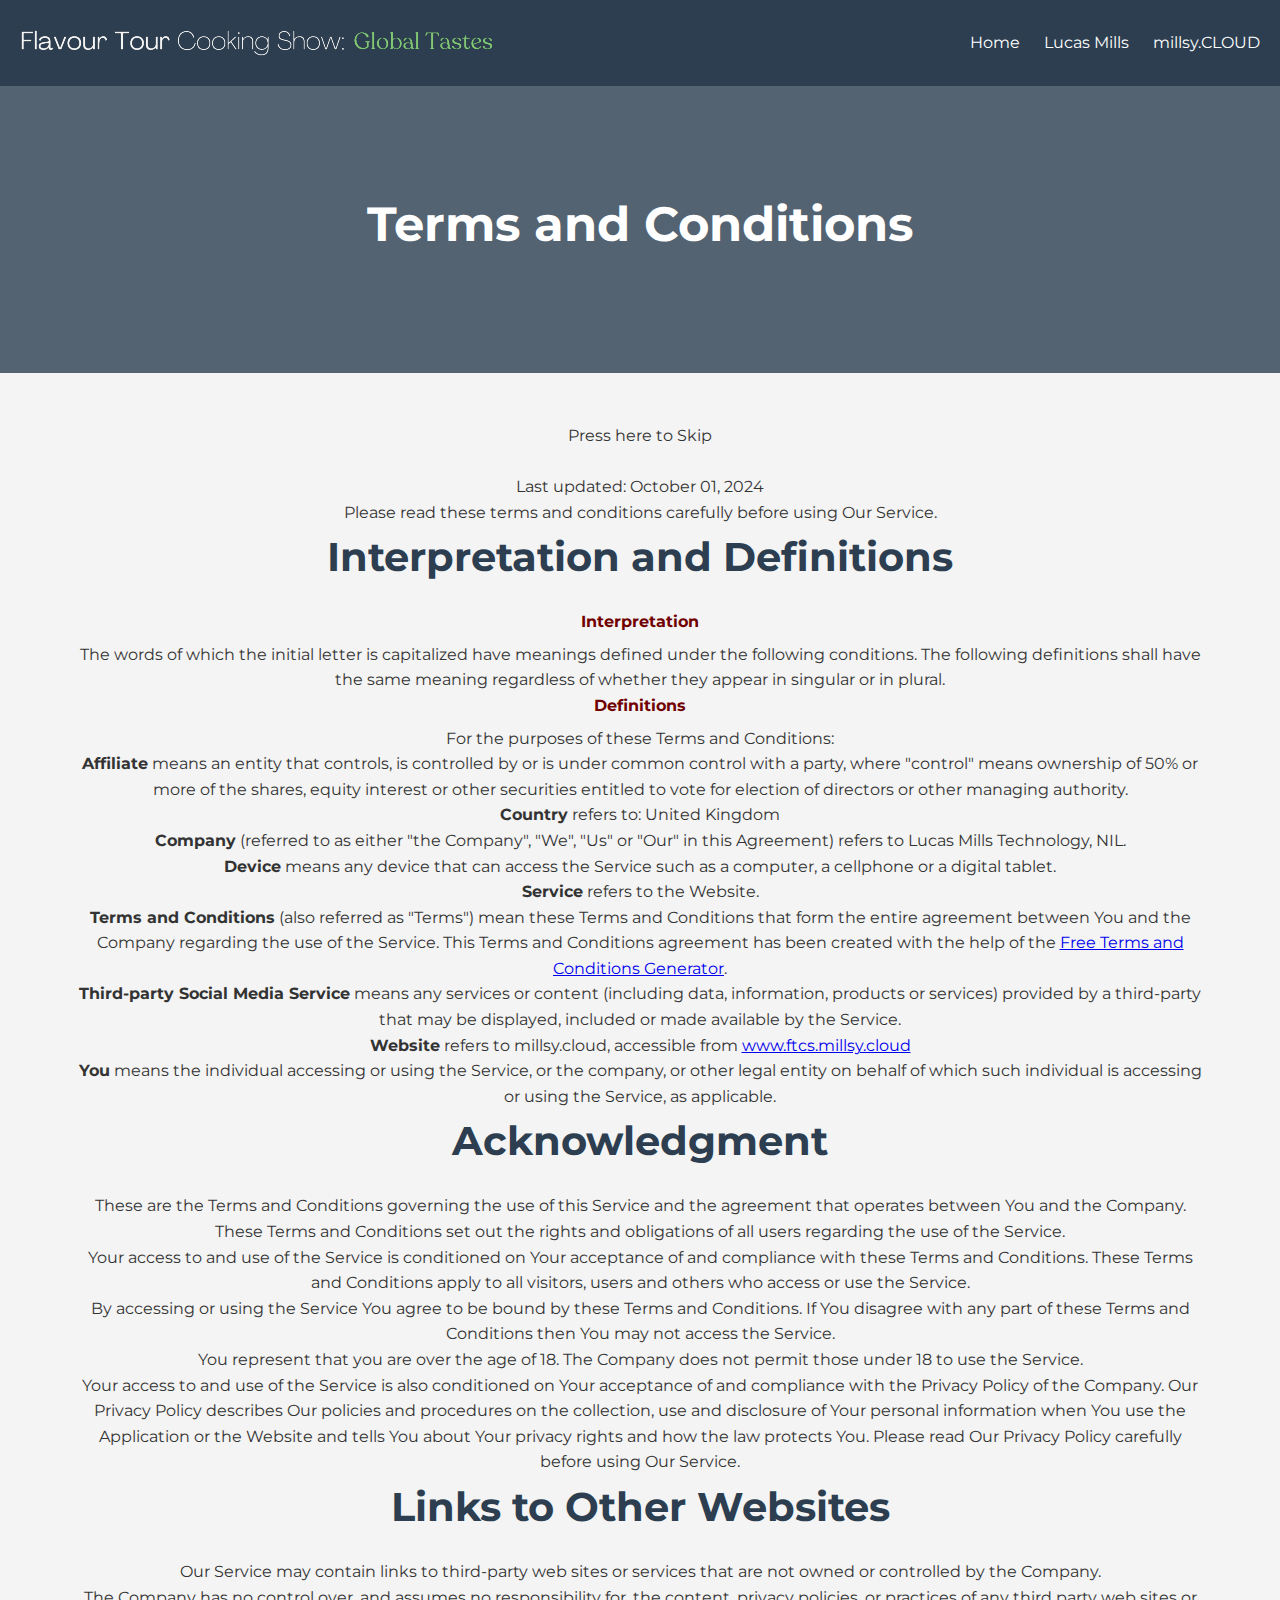
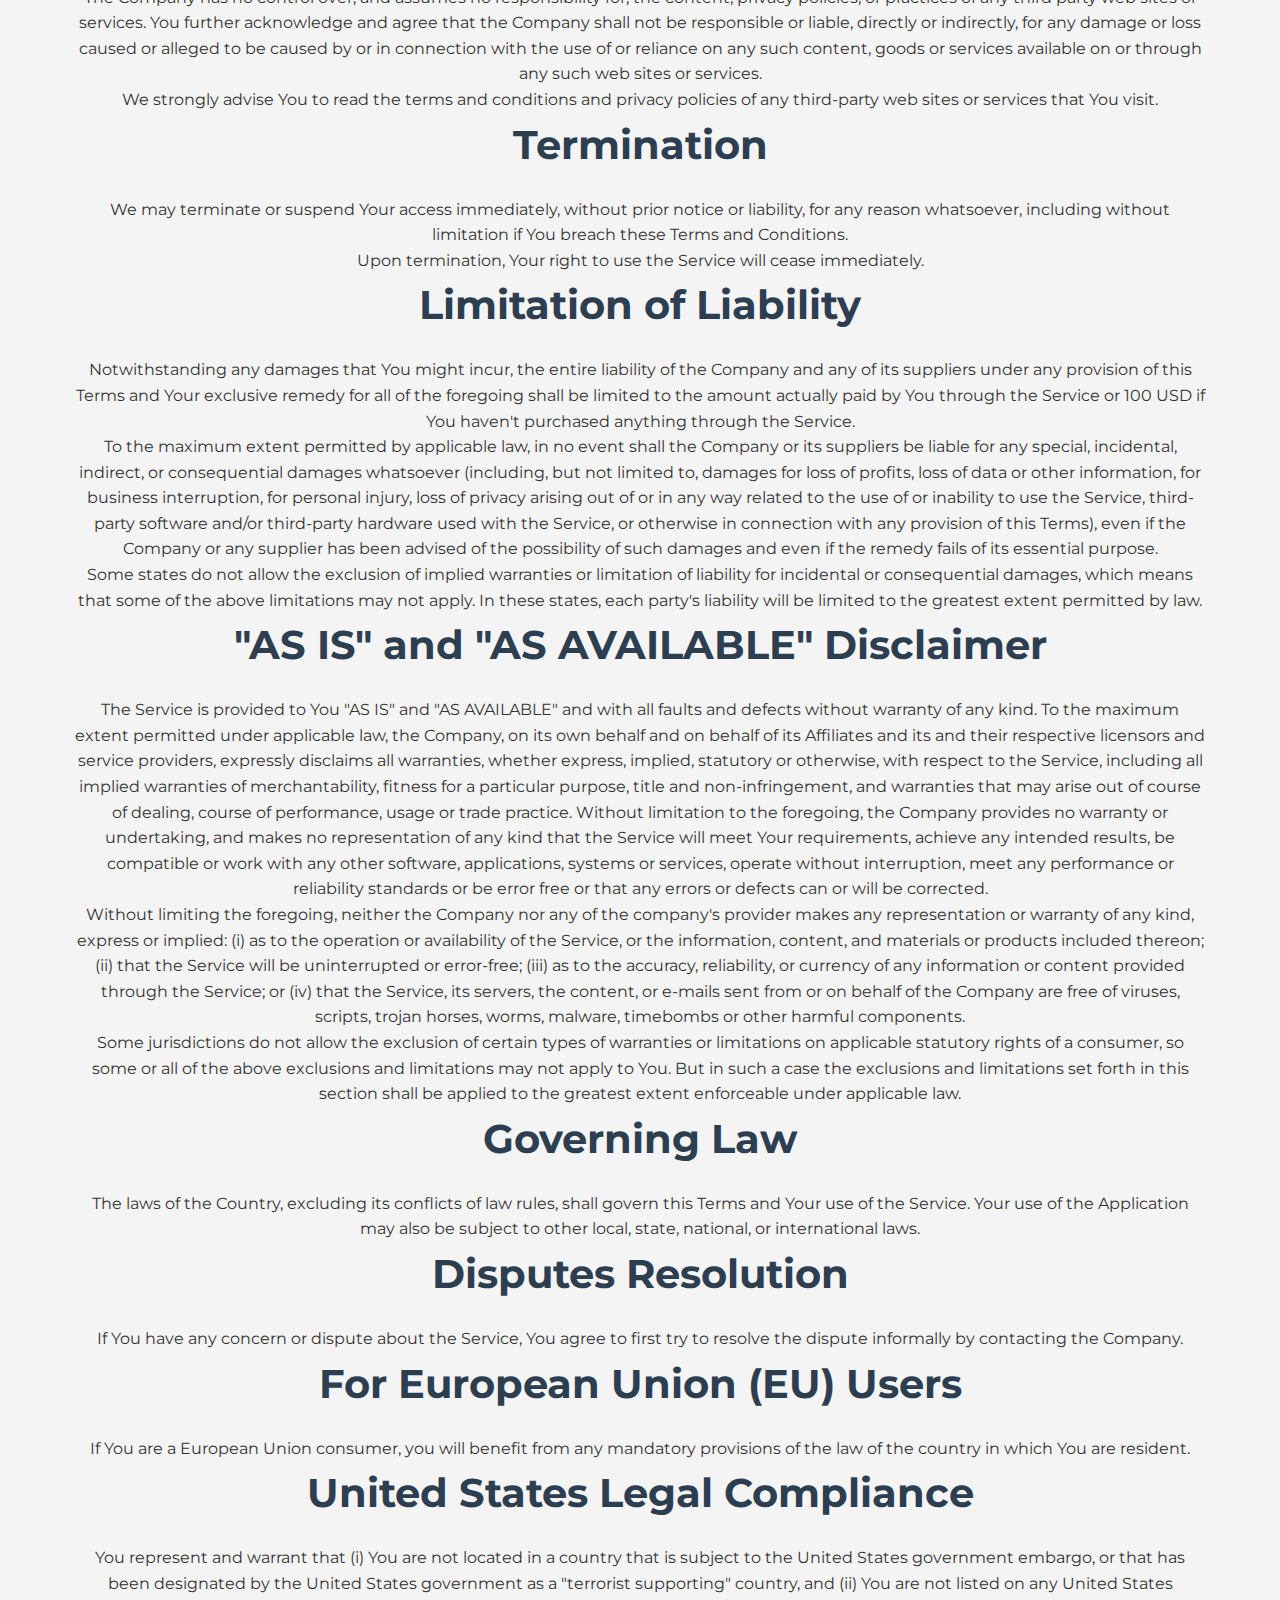
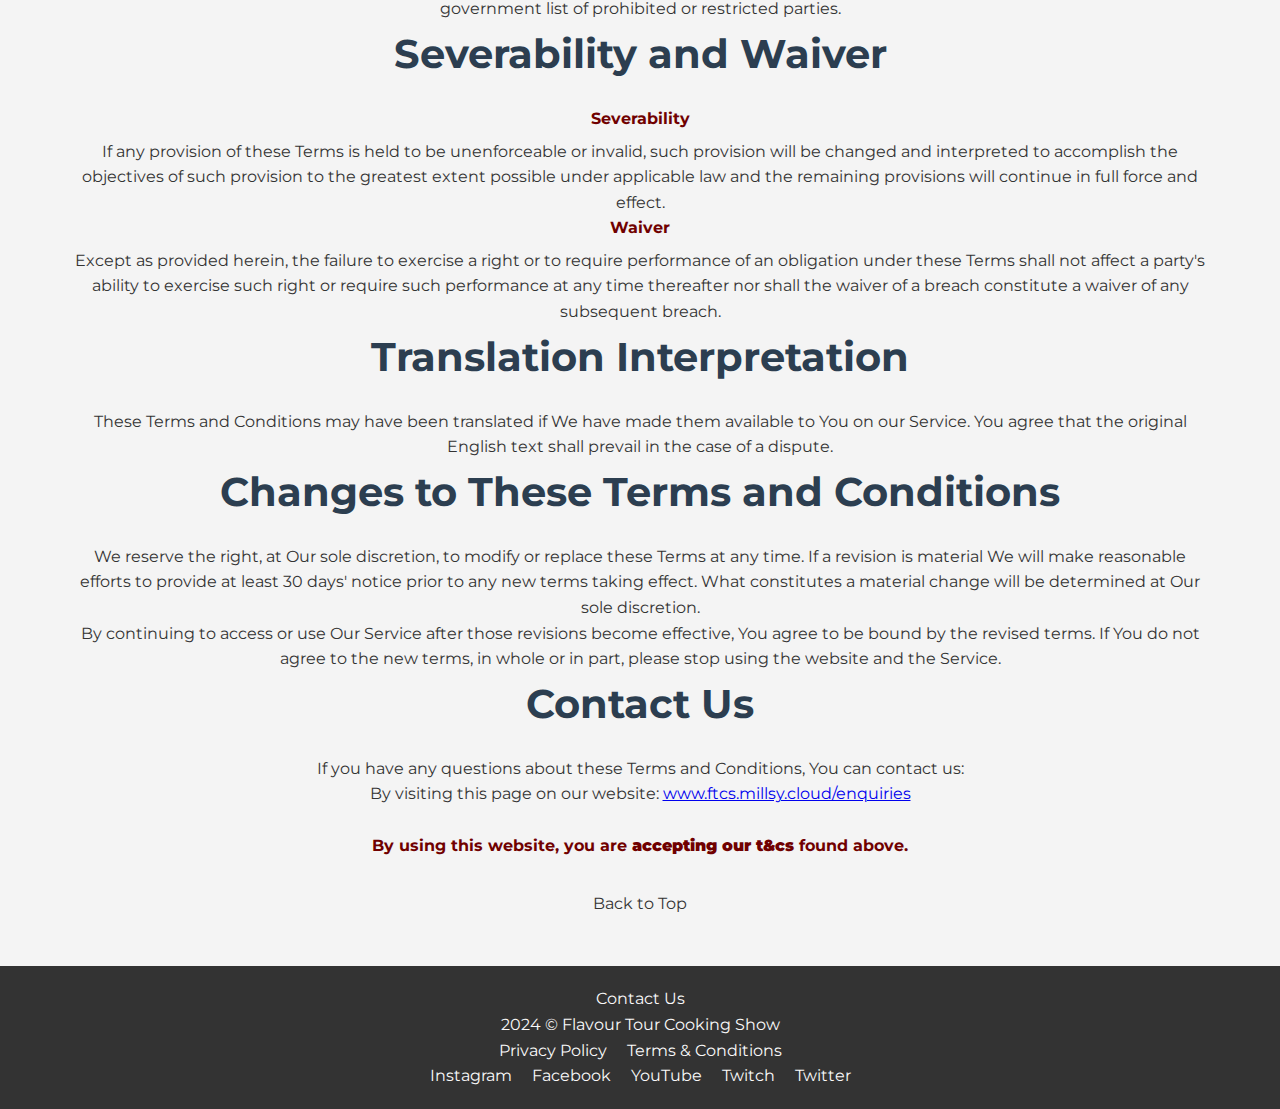
<file: COMING SOON/ftcs/terms.html>
<!DOCTYPE html>
<html lang="en">
<head>
    <meta charset="UTF-8">
    <meta name="viewport" content="width=device-width, initial-scale=1.0">
    <link href="https://fonts.googleapis.com/css2?family=Montserrat:wght@400;700&display=swap" rel="stylesheet">
    <link rel="stylesheet" href="css/styles.css">
    <title>FTCS:GlobalTastes | Terms & Conditions</title>
    <link rel="apple-touch-icon" sizes="180x180" href="images/apple-touch-icon.png">
    <link rel="icon" type="image/png" sizes="32x32" href="images/favicon-32x32.png">
    <link rel="icon" type="image/png" sizes="16x16" href="images/favicon-16x16.png">
    <link rel="manifest" href="images/site.webmanifest">

    <meta name="description" content="Join Lucas Mills in exploring culinary delights from around the world. Discover recipes and cooking videos that inspire your inner chef!">
    <meta name="keywords" content="cooking, recipes, culinary, global tastes, food, videos, Lucas Mills, Flavour Tour">
    <meta name="author" content="Lucas Mills">
</head>
<body>
    <header>
        <a href="index.html" class="logo">
            <img src="images/ftcs logo.png" alt="FTCS Logo">
        </a>
        <nav>
            <a href="index.html">Home</a>
            <a href="lucas-mills.html">Lucas Mills</a>
            <a href="millsy.cloud.html">millsy.CLOUD</a>
        </nav>
    </header>

    <section class="hero">
        <h1>Terms and Conditions</h1>
    </section>

    <section class="priv-policy">
        <a onclick="scrollToBottom()">Press here to Skip</a>
        <br>
        <br>
        <p>Last updated: October 01, 2024</p>
        <p>Please read these terms and conditions carefully before using Our Service.</p>
        <h2>Interpretation and Definitions</h2>
        <h3>Interpretation</h3>
        <p>The words of which the initial letter is capitalized have meanings defined under the following conditions. The following definitions shall have the same meaning regardless of whether they appear in singular or in plural.</p>
        <h3>Definitions</h3>
        <p>For the purposes of these Terms and Conditions:</p>
        <ul>
            <li>
                <p><strong>Affiliate</strong> means an entity that controls, is controlled by or is under common control with a party, where &quot;control&quot; means ownership of 50% or more of the shares, equity interest or other securities entitled to vote for election of directors or other managing authority.</p>
            </li>
            <li>
                <p><strong>Country</strong> refers to:  United Kingdom</p>
            </li>
            <li>
                <p><strong>Company</strong> (referred to as either &quot;the Company&quot;, &quot;We&quot;, &quot;Us&quot; or &quot;Our&quot; in this Agreement) refers to Lucas Mills Technology, NIL.</p>
            </li>
            <li>
                <p><strong>Device</strong> means any device that can access the Service such as a computer, a cellphone or a digital tablet.</p>
            </li>
            <li>
                <p><strong>Service</strong> refers to the Website.</p>
            </li>
            <li>
                <p><strong>Terms and Conditions</strong> (also referred as &quot;Terms&quot;) mean these Terms and Conditions that form the entire agreement between You and the Company regarding the use of the Service. This Terms and Conditions agreement has been created with the help of the <a href="https://www.freeprivacypolicy.com/free-terms-and-conditions-generator/" target="_blank">Free Terms and Conditions Generator</a>.</p>
            </li>
            <li>
                <p><strong>Third-party Social Media Service</strong> means any services or content (including data, information, products or services) provided by a third-party that may be displayed, included or made available by the Service.</p>
            </li>
            <li>
                <p><strong>Website</strong> refers to millsy.cloud, accessible from <a href="www.ftcs.millsy.cloud" rel="external nofollow noopener" target="_blank">www.ftcs.millsy.cloud</a></p>
            </li>
            <li>
                <p><strong>You</strong> means the individual accessing or using the Service, or the company, or other legal entity on behalf of which such individual is accessing or using the Service, as applicable.</p>
            </li>
        </ul>
        <h2>Acknowledgment</h2>
        <p>These are the Terms and Conditions governing the use of this Service and the agreement that operates between You and the Company. These Terms and Conditions set out the rights and obligations of all users regarding the use of the Service.</p>
        <p>Your access to and use of the Service is conditioned on Your acceptance of and compliance with these Terms and Conditions. These Terms and Conditions apply to all visitors, users and others who access or use the Service.</p>
        <p>By accessing or using the Service You agree to be bound by these Terms and Conditions. If You disagree with any part of these Terms and Conditions then You may not access the Service.</p>
        <p>You represent that you are over the age of 18. The Company does not permit those under 18 to use the Service.</p>
        <p>Your access to and use of the Service is also conditioned on Your acceptance of and compliance with the Privacy Policy of the Company. Our Privacy Policy describes Our policies and procedures on the collection, use and disclosure of Your personal information when You use the Application or the Website and tells You about Your privacy rights and how the law protects You. Please read Our Privacy Policy carefully before using Our Service.</p>
        <h2>Links to Other Websites</h2>
        <p>Our Service may contain links to third-party web sites or services that are not owned or controlled by the Company.</p>
        <p>The Company has no control over, and assumes no responsibility for, the content, privacy policies, or practices of any third party web sites or services. You further acknowledge and agree that the Company shall not be responsible or liable, directly or indirectly, for any damage or loss caused or alleged to be caused by or in connection with the use of or reliance on any such content, goods or services available on or through any such web sites or services.</p>
        <p>We strongly advise You to read the terms and conditions and privacy policies of any third-party web sites or services that You visit.</p>
        <h2>Termination</h2>
        <p>We may terminate or suspend Your access immediately, without prior notice or liability, for any reason whatsoever, including without limitation if You breach these Terms and Conditions.</p>
        <p>Upon termination, Your right to use the Service will cease immediately.</p>
        <h2>Limitation of Liability</h2>
        <p>Notwithstanding any damages that You might incur, the entire liability of the Company and any of its suppliers under any provision of this Terms and Your exclusive remedy for all of the foregoing shall be limited to the amount actually paid by You through the Service or 100 USD if You haven't purchased anything through the Service.</p>
        <p>To the maximum extent permitted by applicable law, in no event shall the Company or its suppliers be liable for any special, incidental, indirect, or consequential damages whatsoever (including, but not limited to, damages for loss of profits, loss of data or other information, for business interruption, for personal injury, loss of privacy arising out of or in any way related to the use of or inability to use the Service, third-party software and/or third-party hardware used with the Service, or otherwise in connection with any provision of this Terms), even if the Company or any supplier has been advised of the possibility of such damages and even if the remedy fails of its essential purpose.</p>
        <p>Some states do not allow the exclusion of implied warranties or limitation of liability for incidental or consequential damages, which means that some of the above limitations may not apply. In these states, each party's liability will be limited to the greatest extent permitted by law.</p>
        <h2>&quot;AS IS&quot; and &quot;AS AVAILABLE&quot; Disclaimer</h2>
        <p>The Service is provided to You &quot;AS IS&quot; and &quot;AS AVAILABLE&quot; and with all faults and defects without warranty of any kind. To the maximum extent permitted under applicable law, the Company, on its own behalf and on behalf of its Affiliates and its and their respective licensors and service providers, expressly disclaims all warranties, whether express, implied, statutory or otherwise, with respect to the Service, including all implied warranties of merchantability, fitness for a particular purpose, title and non-infringement, and warranties that may arise out of course of dealing, course of performance, usage or trade practice. Without limitation to the foregoing, the Company provides no warranty or undertaking, and makes no representation of any kind that the Service will meet Your requirements, achieve any intended results, be compatible or work with any other software, applications, systems or services, operate without interruption, meet any performance or reliability standards or be error free or that any errors or defects can or will be corrected.</p>
        <p>Without limiting the foregoing, neither the Company nor any of the company's provider makes any representation or warranty of any kind, express or implied: (i) as to the operation or availability of the Service, or the information, content, and materials or products included thereon; (ii) that the Service will be uninterrupted or error-free; (iii) as to the accuracy, reliability, or currency of any information or content provided through the Service; or (iv) that the Service, its servers, the content, or e-mails sent from or on behalf of the Company are free of viruses, scripts, trojan horses, worms, malware, timebombs or other harmful components.</p>
        <p>Some jurisdictions do not allow the exclusion of certain types of warranties or limitations on applicable statutory rights of a consumer, so some or all of the above exclusions and limitations may not apply to You. But in such a case the exclusions and limitations set forth in this section shall be applied to the greatest extent enforceable under applicable law.</p>
        <h2>Governing Law</h2>
        <p>The laws of the Country, excluding its conflicts of law rules, shall govern this Terms and Your use of the Service. Your use of the Application may also be subject to other local, state, national, or international laws.</p>
        <h2>Disputes Resolution</h2>
        <p>If You have any concern or dispute about the Service, You agree to first try to resolve the dispute informally by contacting the Company.</p>
        <h2>For European Union (EU) Users</h2>
        <p>If You are a European Union consumer, you will benefit from any mandatory provisions of the law of the country in which You are resident.</p>
        <h2>United States Legal Compliance</h2>
        <p>You represent and warrant that (i) You are not located in a country that is subject to the United States government embargo, or that has been designated by the United States government as a &quot;terrorist supporting&quot; country, and (ii) You are not listed on any United States government list of prohibited or restricted parties.</p>
        <h2>Severability and Waiver</h2>
        <h3>Severability</h3>
        <p>If any provision of these Terms is held to be unenforceable or invalid, such provision will be changed and interpreted to accomplish the objectives of such provision to the greatest extent possible under applicable law and the remaining provisions will continue in full force and effect.</p>
        <h3>Waiver</h3>
        <p>Except as provided herein, the failure to exercise a right or to require performance of an obligation under these Terms shall not affect a party's ability to exercise such right or require such performance at any time thereafter nor shall the waiver of a breach constitute a waiver of any subsequent breach.</p>
        <h2>Translation Interpretation</h2>
        <p>
            These Terms and Conditions may have been translated if We have made them available to You on our Service.
            You agree that the original English text shall prevail in the case of a dispute.
        </p>
        <h2>Changes to These Terms and Conditions</h2>
        <p>We reserve the right, at Our sole discretion, to modify or replace these Terms at any time. If a revision is material We will make reasonable efforts to provide at least 30 days' notice prior to any new terms taking effect. What constitutes a material change will be determined at Our sole discretion.</p>
        <p>By continuing to access or use Our Service after those revisions become effective, You agree to be bound by the revised terms. If You do not agree to the new terms, in whole or in part, please stop using the website and the Service.</p>
        <h2>Contact Us</h2>
        <p>If you have any questions about these Terms and Conditions, You can contact us:</p>
        <ul>
            <li>By visiting this page on our website: <a href="www.ftcs.millsy.cloud/enquiries" rel="external nofollow noopener" target="_blank">www.ftcs.millsy.cloud/enquiries</a></li>
        </ul>
        <br>
        <h3>By using this website, you are <strong>accepting our t&cs</strong> found above.</h3>
        <br>
        <a onclick="scrollToTop()">Back to Top</a>
    </section>

    <footer>
        <div class="footer-container">
            <ul class="contactus-link">
                <li><a href="enquiries.html">Contact Us</a></li>
            </ul>
            <p>2024 &copy; Flavour Tour Cooking Show</p>
            <ul class="footer-links">
                <li><a href="privacy-policy.html">Privacy Policy</a></li>
                <li><a href="terms.html">Terms & Conditions</a></li>
            </ul>
            <ul class="social-links">
                <li><a href="#">Instagram</a></li>
                <li><a href="#">Facebook</a></li>
                <li><a href="#">YouTube</a></li>
                <li><a href="#">Twitch</a></li>
                <li><a href="#">Twitter</a></li>
            </ul>
        </div>
    </footer>

    <script src="js/script.js"></script>
</body>
</html>
</file>
<file: COMING SOON/ftcs/css/styles.css>
* {
    box-sizing: border-box;
    margin: 0;
    padding: 0;
}

body {
    font-family: 'Montserrat', sans-serif; /* Updated font */
    background-color: #f4f4f4; /* Soft background */
    color: #333;
    line-height: 1.6;
}

header {
    background: #2C3E50; /* Dark blue header */
    color: white;
    padding: 15px 20px;
    display: flex;
    justify-content: space-between;
    align-items: center;
    position: sticky;
    top: 0;
    z-index: 1000;
}

    header .logo img {
        max-height: 100%; /* Ensure the image fills the height of the header */
        width: auto; /* Maintain the aspect ratio of the logo */
        display: block; /* Remove any extra space around the image */
    }

nav a {
    color: white;
    text-decoration: none;
    margin-left: 20px;
}


    nav a:hover {
        color: #cbfdff; /* Light grey on hover */
    }

    nav a.active {
        border-bottom: 2px solid #ECF0F1; /* Add an underline */
        color: #ECF0F1; /* Change the color */
        font-weight: bold; /* Make it bold */
    }

.hero {
    background: rgba(44, 62, 80, 0.8); /* Darker background */
    color: white;
    text-align: center;
    padding: 100px 20px;
}

    .hero h1 {
        font-size: 3rem;
        margin-bottom: 10px;
    }

    .hero h2 {
        font-size: 2rem;
    }

.recipe-filters {
    text-align: center;
    margin: 20px 0;
}

.filter-btn {
    background-color: #34495E; /* Darker grey-blue */
    color: white;
    border: none;
    padding: 10px 20px;
    margin: 0 5px;
    border-radius: 5px;
    cursor: pointer;
    transition: background 0.3s;
}

    .filter-btn:hover {
        background-color: #ECF0F1; /* Light grey on hover */
        color: #2C3E50; /* Dark text on hover */
    }

.recipes {
    padding: 40px 20px;
    text-align: center;
}

    .recipes h2 {
        font-size: 2.5rem;
        margin-bottom: 12.5px;
        color: #2C3E50; /* Dark blue */
    }


.recipe-grid {
    display: grid;
    grid-template-columns: repeat(5, 1fr);
    gap: 20px;
    margin-bottom: 20px;
}

.recipe-card {
    background: white;
    border-radius: 10px;
    box-shadow: 0 4px 8px rgba(0, 0, 0, 0.1);
    padding: 20px;
    cursor: pointer;
    transition: transform 0.3s, box-shadow 0.3s;
    text-align: left; /* Align text to the left */
}

    .recipe-card img {
        width: 100%;
        height: 200px; /* Fixed height for uniformity */
        object-fit: cover; /* Maintain aspect ratio */
        border-radius: 10px 10px 0 0;
    }

    .recipe-card:hover {
        transform: scale(1.05);
        box-shadow: 0 8px 16px rgba(0, 0, 0, 0.2);
    }

.difficulty {
    display: flex;
    gap: 5px;
}

    .difficulty .dot {
        width: 20px;
        height: 20px;
        border-radius: 50%;
        background-color: grey; /* Default color for not selected */
    }

        .difficulty .dot.active {
            background-color: #622d2d; /* Highlighted for selected */
        }

.recipe-info {
    margin-top: 15px;
}

.food-type {
    font-weight: bold;
    margin-bottom: 5px;
}

#show-more {
    background-color: #2C3E50; /* Dark blue */
    color: white;
    border: none;
    padding: 10px 20px;
    border-radius: 5px;
    cursor: pointer;
    transition: background 0.3s;
}

    #show-more:hover {
        background-color: #ECF0F1; /* Light grey on hover */
        color: #2C3E50;
    }

.image-gallery {
    padding: 40px 20px;
    text-align: center;
}

    .image-gallery h2 {
        font-size: 2.5rem;
        margin-bottom: 20px;
        color: #2C3E50; /* Dark blue */
    }

.gallery {
    display: grid; /* Use grid layout */
    grid-template-columns: repeat(auto-fill, minmax(200px, 1fr)); /* Responsive columns */
    gap: 20px; /* Space between images */
}

    .gallery img {
        width: 100%;
        border-radius: 10px;
        transition: transform 0.3s ease; /* Smooth transition for scaling */
    }

        .gallery img:hover {
            transform: scale(0.75); /* Enlarge the image slightly on hover */
            cursor: pointer; /* Change cursor to pointer to indicate it's clickable */
        }


/* Privacy Policy */

.priv-policy {
    padding: 50px 75px;
    text-align: center;
}

    .priv-policy h2 {
        font-size: 2.5rem;
        margin-bottom: 20px;
        color: #2C3E50; /* Dark blue */
    }

    .priv-policy h4 {
        font-size: 1rem;
        margin-bottom: 5px;
        color: #45595a;
    }
    .priv-policy h3 {
        font-size: 1rem;
        margin-bottom: 7px;
        color: #700000;
    }

.boxed {
    background-color: #b7c7c6; /* Box background color */
    padding: 5px 10px; /* Padding inside the box */
    border-radius: 4px; /* Rounded edges */
    border: 2px solid #2C3E50; /* Border around the box */
    display: inline-block; /* Keep the box inline with the text */
    transition: background-color 0.3s ease, border-color 0.3s ease;
}

ul {
    list-style-type: none; /* Remove bullet points */
}


/* Lucas Mills */

.container {
    max-width: 960px;
    margin: 0 auto;
}

h1 {
    text-align: center;
    margin-bottom: 30px;
}

.video-grid {
    display: grid;
    grid-template-columns: repeat(2, 1fr);
    gap: 20px;
}

.video-tile {
    background: #fff;
    border-radius: 8px;
    overflow: hidden;
    box-shadow: 0 2px 10px rgba(0, 0, 0, 0.1);
}

    .video-tile iframe {
        width: 100%;
        height: 200px; /* Adjust height as needed */
        border: none;
    }


.lucas-mills-text h2 {
    font-size: 30px;
    color: #333;
    margin-bottom: 15px;
}

.lucas-mills-text h3 {
    font-size: 24px;
    color: #444;
    margin-bottom: 10px;
    margin-top: 20px;
}

.lucas-mills-text p {
    font-size: 20px;
    color: #555;
    margin-bottom: 20px;
    line-height: 1.8;
    text-align: justify;
}


/* Footer */
footer {
    background-color: #333333;
    color: #f9f9f9;
    padding: 20px;
    text-align: center;
}

.contactus-link {
    list-style: none;
    display: flex;
    justify-content: center;
}

    .contactus-link a {
        color: #f9f9f9;
        text-decoration: none;
        transition: color 0.3s ease;
    }

    .contactus-link a:hover {
        color: #4dd479;
    }

.footer-links {
    list-style: none;
    display: flex;
    justify-content: center;
    gap: 20px;
}

    .footer-links a {
        color: #f9f9f9;
        text-decoration: none;
        transition: color 0.3s ease;
    }

        .footer-links a:hover {
            color: #b6869f;
        }

.social-links {
    list-style: none;
    display: flex;
    justify-content: center;
    gap: 20px;
}

    .social-links a {
        color: #f9f9f9;
        text-decoration: none;
        transition: color 0.3s ease;
    }

        .social-links a:hover {
            color: #683c53;
        }

/* Modal Styles */
.modal {
    display: none;
    position: fixed;
    z-index: 1000;
    left: 0;
    top: 0;
    width: 100%;
    height: 100%;
    overflow: auto;
    background-color: rgba(0,0,0,0.9);
}

.modal-content {
    margin: auto;
    display: block;
    max-width: 80%;
}

.close {
    position: absolute;
    top: 15px;
    right: 35px;
    color: white;
    font-size: 40px;
    font-weight: bold;
    cursor: pointer;
}
</file>
<file: COMING SOON/styles.css>
/* General Reset */
* {
    margin: 0;
    padding: 0;
    box-sizing: border-box;
}

/* Body styles */
body {
    font-family: 'Montserrat', sans-serif;
    background: linear-gradient(120deg, #1e1f29, #2a3442);
    color: white;
    height: 100vh;
    display: flex;
    justify-content: center;
    align-items: center;
    overflow: hidden;
    position: relative;
    padding: 20px;
}

/* Content Container */
.content {
    text-align: center;
    z-index: 10;
    position: relative;
}

/* Heading Styling */
.heading {
    font-size: 5rem;
    font-weight: 300;
    letter-spacing: 2px;
    margin-bottom: 10px;
    text-transform: uppercase;
    text-shadow: 0 0 10px rgba(255, 255, 255, 0.2);
}

/* Subtitle */
.subtext {
    font-size: 1.5rem;
    margin-bottom: 30px;
    color: rgba(255, 255, 255, 0.8);
    text-shadow: 0 0 5px rgba(255, 255, 255, 0.1);
}

/* Countdown Box */
.countdown-box {
    background: rgba(255, 255, 255, 0.15);
    padding: 20px;
    border-radius: 15px;
    display: inline-block;
    box-shadow: 0 0 20px rgba(255, 255, 255, 0.1);
    backdrop-filter: blur(10px);
}

#countdown {
    font-size: 2.5rem;
    letter-spacing: 2px;
}

/* Additional text effects */
.effects-text {
    font-size: 1.2rem;
    margin-top: 40px;
    color: rgba(255, 255, 255, 0.7);
}

/* Bubbles Container */
.bubble-container {
    position: absolute;
    top: 0;
    left: 0;
    width: 100%;
    height: 100%;
    overflow: hidden;
    z-index: 1;
}

/* Bubbles */
.bubble {
    position: absolute;
    background-color: rgba(255, 255, 255, 0.1);
    border-radius: 50%;
    animation: rise 15s infinite;
    opacity: 0.7;
}

@keyframes rise {
    to {
        transform: translateY(-120vh);
        opacity: 0;
    }
}

/* Shape Container for decorative rotating shapes */
.shape-container {
    position: absolute;
    top: 0;
    left: 0;
    width: 100%;
    height: 100%;
    pointer-events: none;
    z-index: 2;
}

.shape {
    position: absolute;
    border: 2px solid rgba(255, 255, 255, 0.3);
    animation: rotateShape 12s linear infinite;
    opacity: 0.7;
}

    .shape.large {
        width: 200px;
        height: 200px;
        border-radius: 50%;
    }

    .shape.medium {
        width: 120px;
        height: 120px;
        border-radius: 50%;
    }

    .shape.small {
        width: 80px;
        height: 80px;
        border-radius: 50%;
    }

/* Keyframes for shape rotation */
@keyframes rotateShape {
    0% {
        transform: rotate(0deg) scale(1);
    }

    50% {
        transform: rotate(180deg) scale(1.05);
    }

    100% {
        transform: rotate(360deg) scale(1);
    }
}

/* Position of the shapes */
.shape.topleft {
    top: 5%;
    left: 10%;
}

.shape.bottomright {
    bottom: 10%;
    right: 10%;
}

.shape.bottomleft {
    bottom: 15%;
    left: 15%;
}

/* Glowing Border Lines for polish */
body::before,
body::after {
    content: "";
    position: absolute;
    height: 4px;
    width: 100%;
    background: linear-gradient(to right, transparent, rgba(255, 255, 255, 0.5), transparent);
    animation: glowLine 5s infinite;
    top: 0;
    left: 0;
    z-index: 5;
}

body::after {
    top: auto;
    bottom: 0;
    animation-direction: reverse;
}

body:before::before,
body:before::after {
    content: "";
    position: absolute;
    height: 100%;
    width: 4px;
    background: linear-gradient(to top, transparent, rgba(255, 255, 255, 0.5), transparent);
    animation: glowLine 5s infinite;
    left: 0;
    z-index: 5;
}

@keyframes glowLine {
    0%, 100% {
        opacity: 0.6;
    }

    50% {
        opacity: 1;
    }
}
</file>
